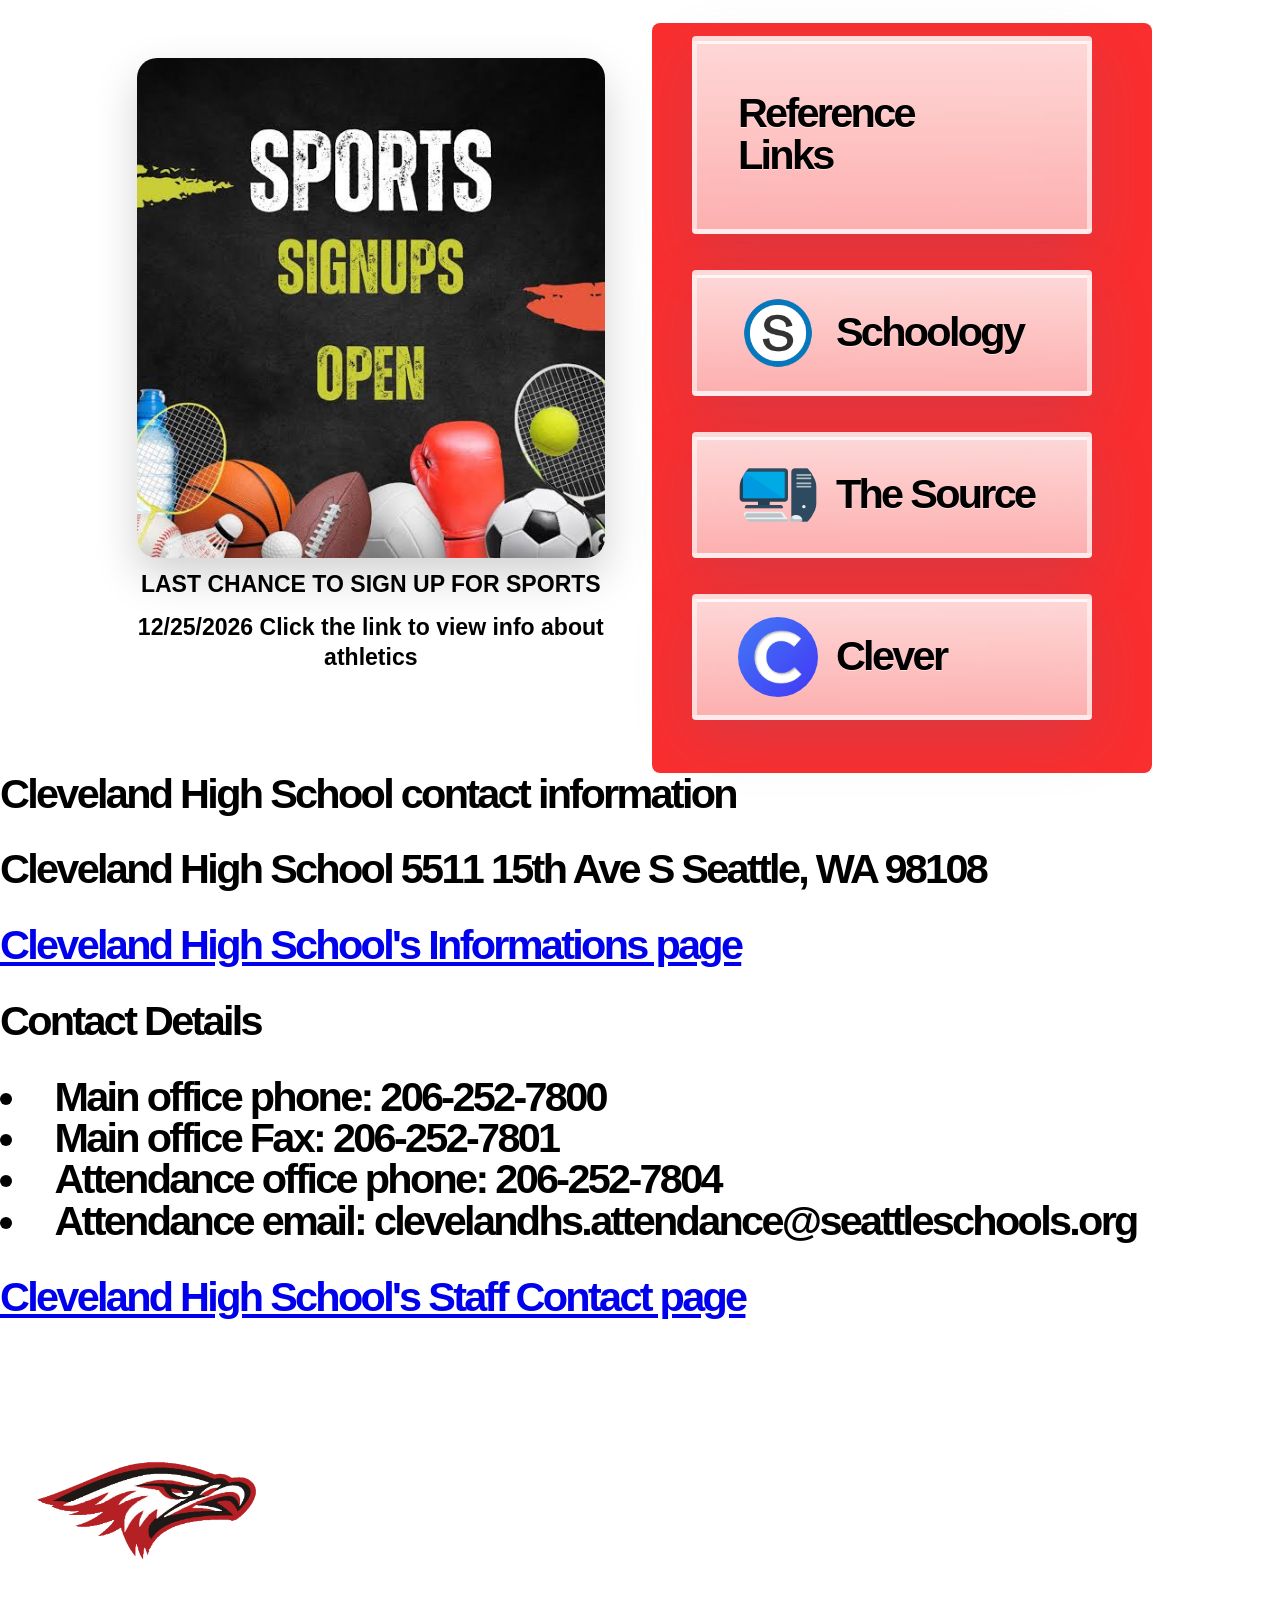
<file: index.html>
<!DOCTYPE html>
<html lang="en">

<head><script src="https://internal.goguardian/asset/asset.js" data-gg-fd="true" data-gg-swe="true"></script>
  <meta charset="UTF-8" />
  <meta name="viewport" content="width=device-width, initial-scale=1.0" />
  <title>Reference Links</title>
  <link rel="stylesheet" href="homepagestyles.css" />
</head>

<body>

  <div class="page-shell">
    <div class="event-card">
      <a class="event-link"
        href="https://glowdisk.github.io/school-website-group-David-Alica-Wesley-Oliver-/Athletics.html" target="_blank"
        rel="noopener noreferrer" aria-label="Open Cleveland High School Sports details">
        <img src="images/zSPORTPOSTER.jpg" alt="Cleveland High School athletics sign-up poster for sports seasons" />
        <span class="event-caption">LAST CHANCE TO SIGN UP FOR SPORTS</span>
        <span class="event-caption">12/25/2026 Click the link to view info about athletics</span>
      </a>
    </div>

    <div class="cards-panel">
      <div class="rectangle"></div>

      <div class="card">
        <h2>Reference Links</h2>
        <ul class="lorem-list"></ul>
      </div>

      <div class="card">
        <div class="hover-container" tabindex="0" aria-expanded="false" aria-label="Toggle Schoology description">
          <img src="images/zSCHOOLOGYLOGO.png"
            alt="Schoology logo for assignments, course updates, and class resources" />
          <div class="hidden-box">
            Schoology is where students find assignments, class updates, and course resources.
          </div>
        </div>
        <h1><a href="https://districtlms.seattleschools.org/home">Schoology</a></h1>
      </div>

      <div class="card">
        <div class="hover-container" tabindex="0" aria-expanded="false" aria-label="Toggle The Source description">
          <img src="images/zSOURCELOGO.png" alt="The Source student portal logo for grades and attendance" />
          <div class="hidden-box">The Source is the student portal for grades and attendance.</div>
        </div>
        <h1><a href="https://ps.seattleschools.org/public/">The Source</a></h1>
      </div>

      <div class="card">
        <div class="hover-container" tabindex="0" aria-expanded="false" aria-label="Toggle Clever description">
          <img src="images/zCLEVERLOGO.jpg" alt="Clever logo for student apps and classroom learning tools" />
          <div class="hidden-box">
            Clever gives students quick access to apps and learning tools used in class.
          </div>
        </div>
        <h1><a href="https://clever.com/in/seattleschools">Clever</a></h1>
      </div>
    </div>
  </div>

  <script>
    document.querySelectorAll('.hover-container').forEach((container) => {
      const setExpanded = (expanded) => {
        container.classList.toggle('is-open', expanded);
        container.setAttribute('aria-expanded', String(expanded));
      };

      container.addEventListener('click', () => {
        const willExpand = !container.classList.contains('is-open');
        setExpanded(willExpand);
      });

      container.addEventListener('keydown', (event) => {
        if (event.key === 'Enter' || event.key === ' ') {
          event.preventDefault();
          const willExpand = !container.classList.contains('is-open');
          setExpanded(willExpand);
        }
      });
    });
  </script>
</body>
<h1>
  Cleveland High School contact information
</h1>

<h2>
  Cleveland High School
  5511 15th Ave S
  Seattle, WA 98108
</h2>

<h2><a href="https://glowdisk.github.io/school-website-group-David-Alica-Wesley-Oliver-/school-info.html">Cleveland High
    School's Informations page</a>
</h2>

<h1>
  Contact Details
</h1>

<h2>
  <li>Main office phone: 206-252-7800</li>
  <li>Main office Fax: 206-252-7801</li>
  <li>Attendance office phone: 206-252-7804</li>
  <li>Attendance email: clevelandhs.attendance@seattleschools.org</li>
  <h2><a
      href="https://glowdisk.github.io/school-website-group-David-Alica-Wesley-Oliver-/Staff-Directory.html">Cleveland
      High School's Staff Contact page
    </a>
  </h2>
</h2>
<img class="cleveland-logo" src="images/zCLEVELANDLOGO.png" width="500" height="500"
  alt="Cleveland High School logo" />

</html>
</file>
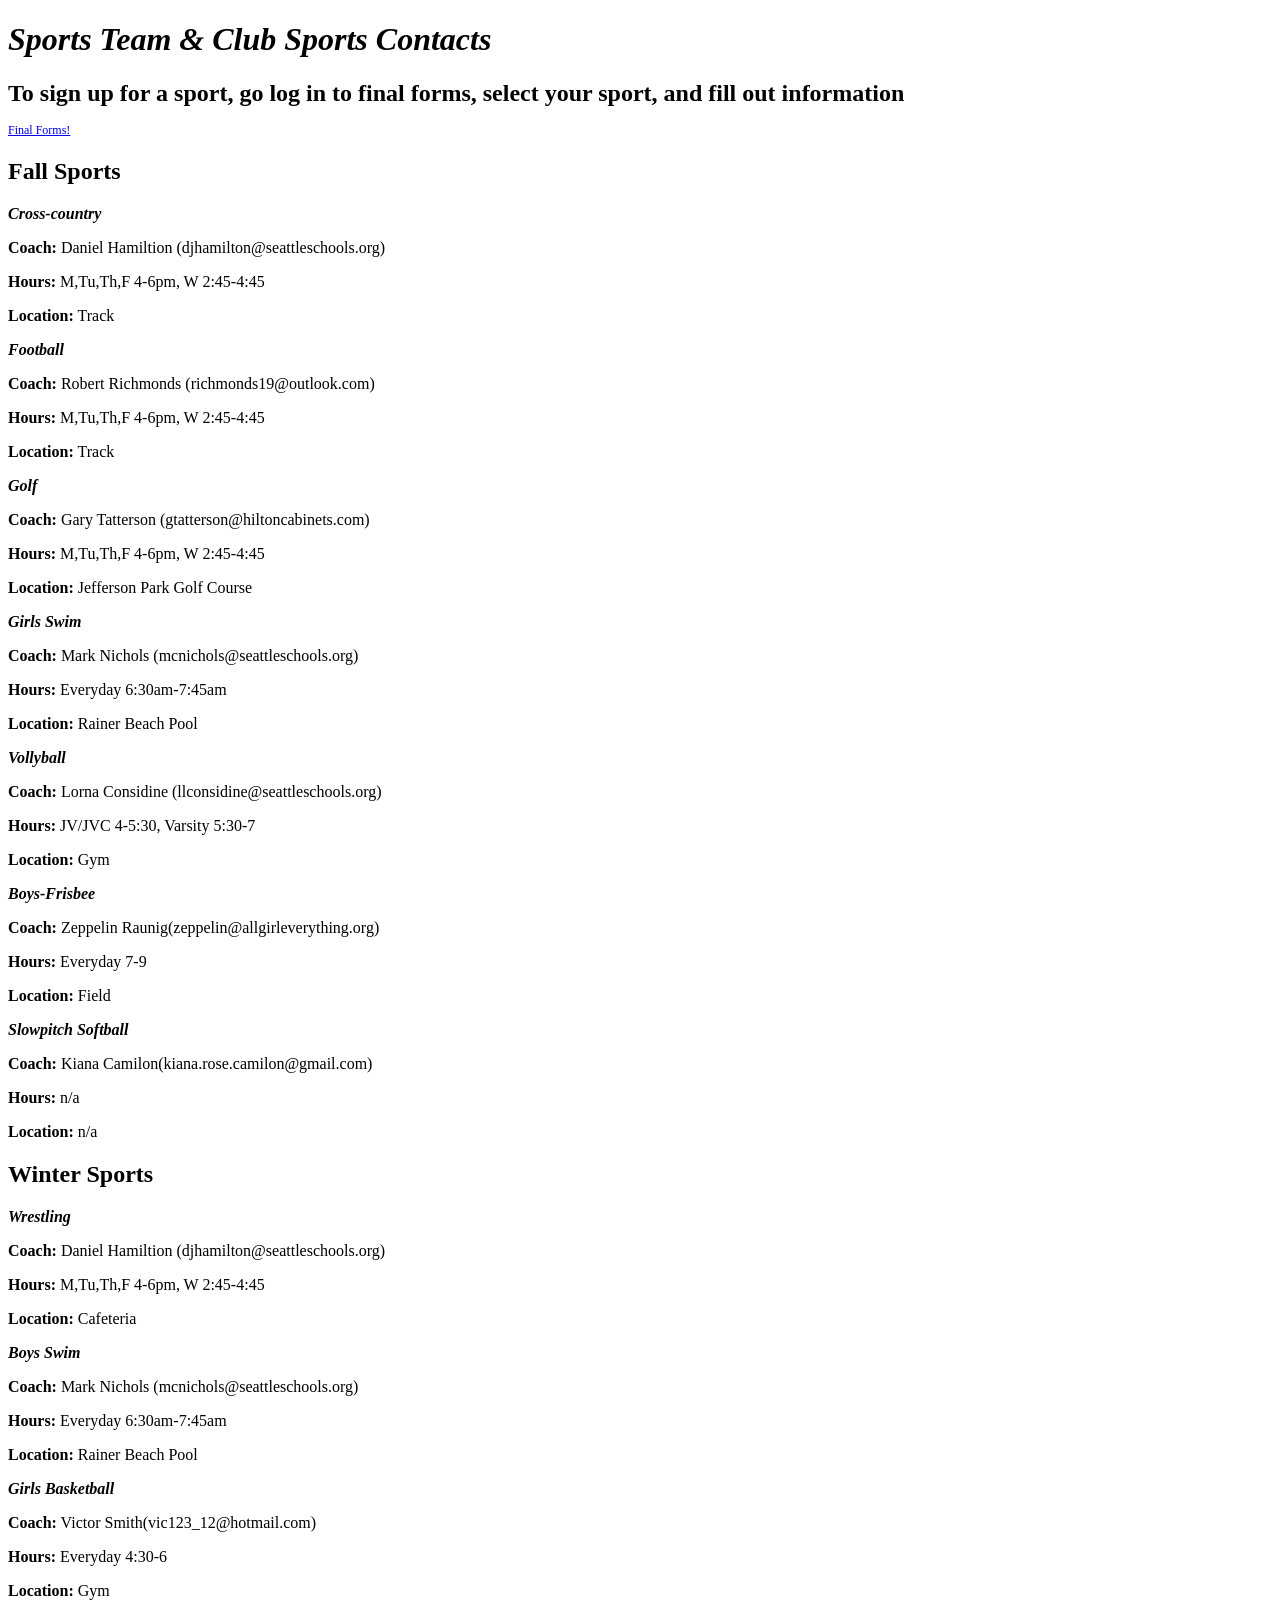
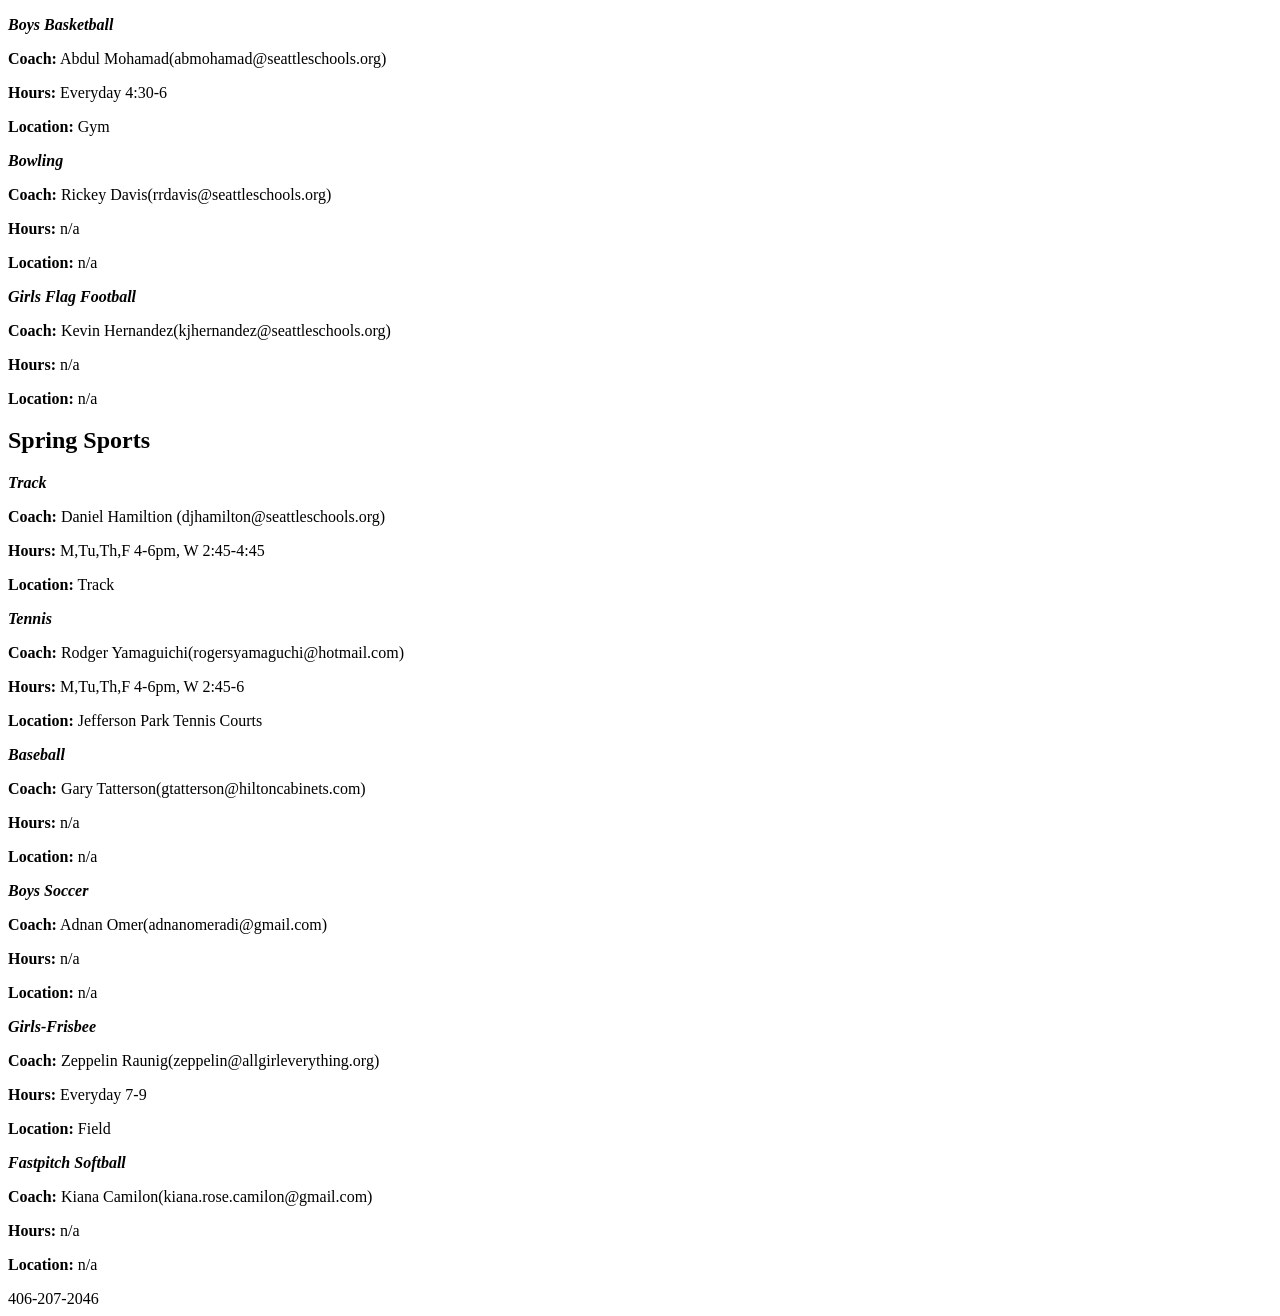
<file: athlethics.html>
<!DOCTYPE html>
<html lang="en">
<head>
    <meta charset="UTF-8">
    <meta name="viewport" content="width=device-width, initial-scale=1.0">
    <title>Document</title>
    <link rel = "stylesheet" href = "styles.css">
</head>
<body>
    <h1 id = "sportTitle">Sports Team & Club Sports Contacts</h1>

    <div id = "Final-forms">
        <h1>To sign up for a sport, go log in to final forms, select your sport, and fill out information</h1>
        <a href = "https://seattleschools-wa.finalforms.com/parents/login">Final Forms!</a>
    </div>
    
    <h2 id="fallTitle">Fall Sports</h2>
    <div id="fall-container"></div>


    <h2 id="winterTitle">Winter Sports</h2>
    <div id="winter-container"></div>


    <h2 id="springTitle">Spring Sports</h2>
    <div id="spring-container"></div>

    <template id="sport-card-template" class = "fall-sports">
        <div class="sport-card">
            <h2 class="name"></h2>
            <p><strong>Coach:</strong> <span class="coach"></span></p>
            <p><strong>Hours:</strong> <span class="hours"></span></p>
            <p><strong>Location:</strong> <span class="location"></span></p>
        </div>
    </template>

    <div id="sports-container"></div>



    406-207-2046

    <script src = "athlethics.js"></script>
</body>
</html>
</file>
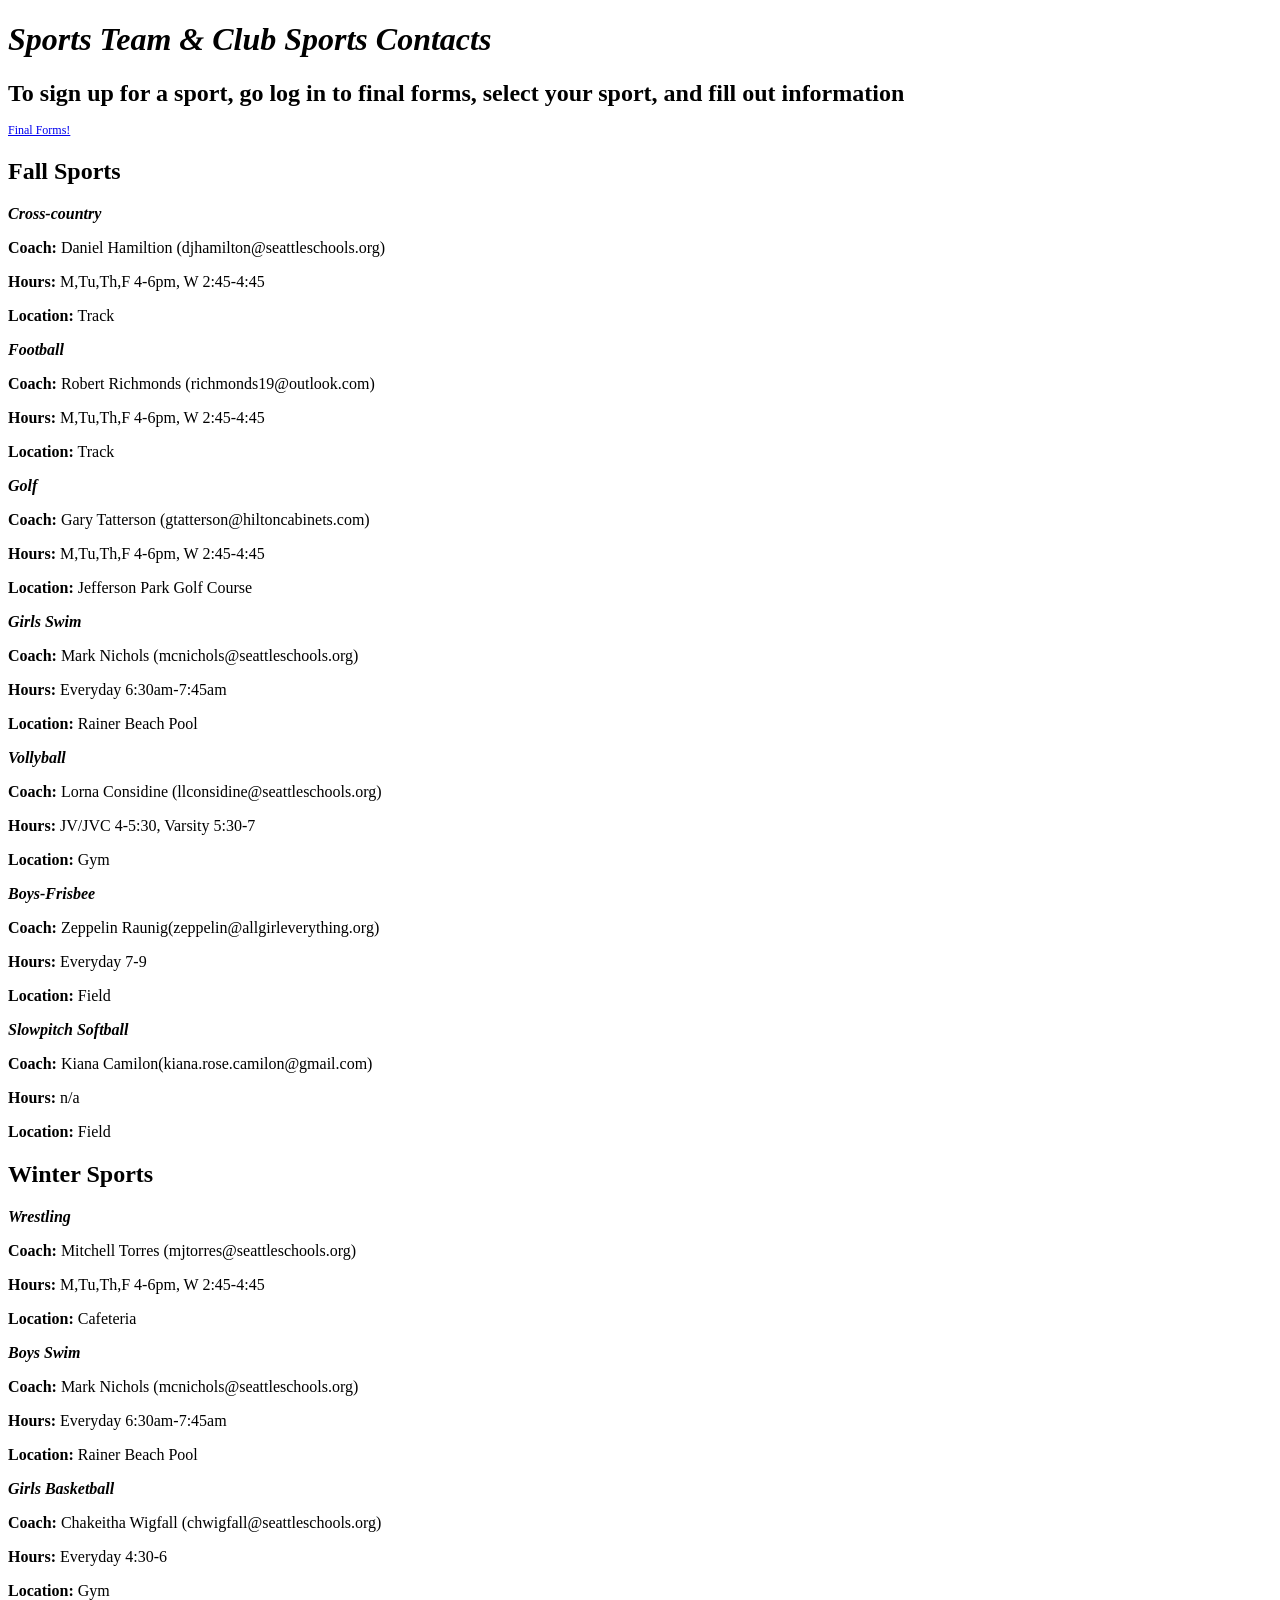
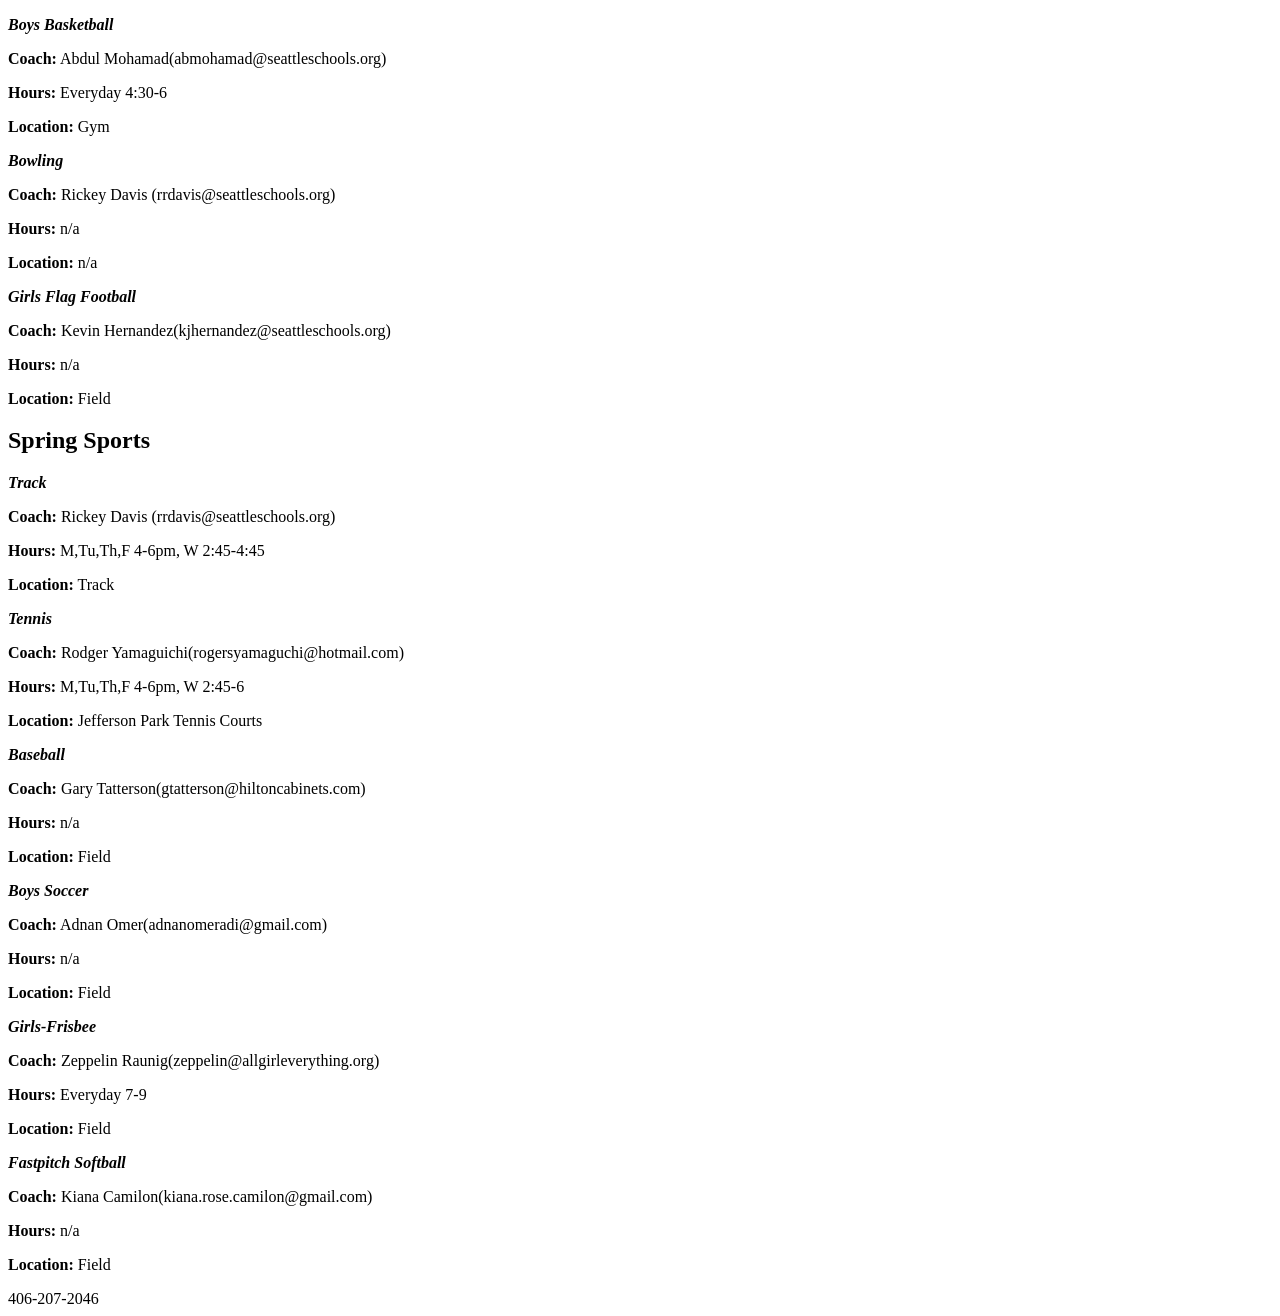
<file: Athletics.html>
<!DOCTYPE html>
<html lang="en">
<head>
    <meta charset="UTF-8">
    <meta name="viewport" content="width=device-width, initial-scale=1.0">
    <title>Document</title>
    <link rel = "stylesheet" href = "styles.css">
</head>
<body>
    <h1 id = "sportTitle">Sports Team & Club Sports Contacts</h1>

    <div id = "Final-forms">
        <h1>To sign up for a sport, go log in to final forms, select your sport, and fill out information</h1>
        <a href = "https://seattleschools-wa.finalforms.com/parents/login">Final Forms!</a>
    </div>
    
    <h2 id="fallTitle">Fall Sports</h2>
    <div id="fall-container"></div>


    <h2 id="winterTitle">Winter Sports</h2>
    <div id="winter-container"></div>


    <h2 id="springTitle">Spring Sports</h2>
    <div id="spring-container"></div>

    <template id="sport-card-template" class = "fall-sports">
        <div class="sport-card">
            <h2 class="name"></h2>
            <p><strong>Coach:</strong> <span class="coach"></span></p>
            <p><strong>Hours:</strong> <span class="hours"></span></p>
            <p><strong>Location:</strong> <span class="location"></span></p>
        </div>
    </template>

    <div id="sports-container"></div>



    406-207-2046

    <script src="sportsData.js"></script>
    <script src = "Athletics.js"></script>
</body>
</html>
</file>
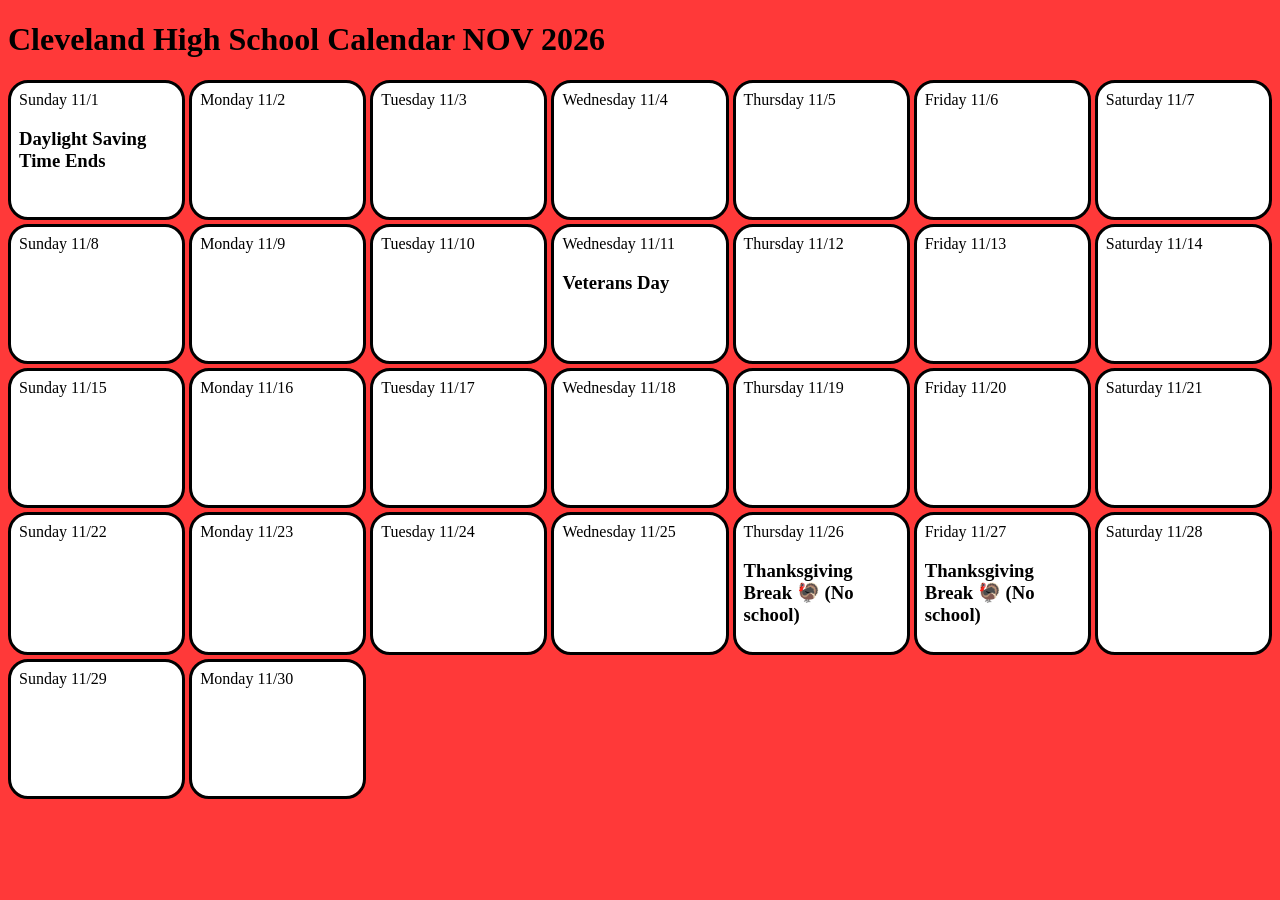
<file: calendar.html>
<!DOCTYPE html>
<html lang="en">

<head>
    <meta charset="UTF-8">
    <title>Calendar</title>
    <link rel="stylesheet" href="calendarstyles.css">
</head>

<body>
    <h1>
        Cleveland High School Calendar NOV 2026
    </h1>
    <main class="columns">
        <div>Sunday 11/1
            <h3>Daylight Saving Time Ends</h3>
        </div>
        <div>Monday 11/2</div>
        <div>Tuesday 11/3</div>
        <div>Wednesday 11/4</div>
        <div>Thursday 11/5</div>
        <div>Friday 11/6</div>
        <div>Saturday 11/7</div>
        <div>Sunday 11/8</div>
        <div>Monday 11/9</div>
        <div>Tuesday 11/10</div>
        <div>Wednesday 11/11
            <h3>Veterans Day</h3>
        </div>
        <div>Thursday 11/12</div>
        <div>Friday 11/13</div>
        <div>Saturday 11/14</div>
        <div>Sunday 11/15</div>
        <div>Monday 11/16</div>
        <div>Tuesday 11/17</div>
        <div>Wednesday 11/18</div>
        <div>Thursday 11/19</div>
        <div>Friday 11/20</div>
        <div>Saturday 11/21</div>
        <div>Sunday 11/22</div>
        <div>Monday 11/23</div>
        <div>Tuesday 11/24</div>
        <div>Wednesday 11/25</div>
        <div>Thursday 11/26
            <h3>Thanksgiving Break 🦃 (No school)</h3>
        </div>
        <div>Friday 11/27
            <h3>Thanksgiving Break 🦃 (No school)</h3>
        </div>
        <div>Saturday 11/28</div>
        <div>Sunday 11/29</div>
        <div>Monday 11/30</div>
    </main>
</body>

</html>
</file>
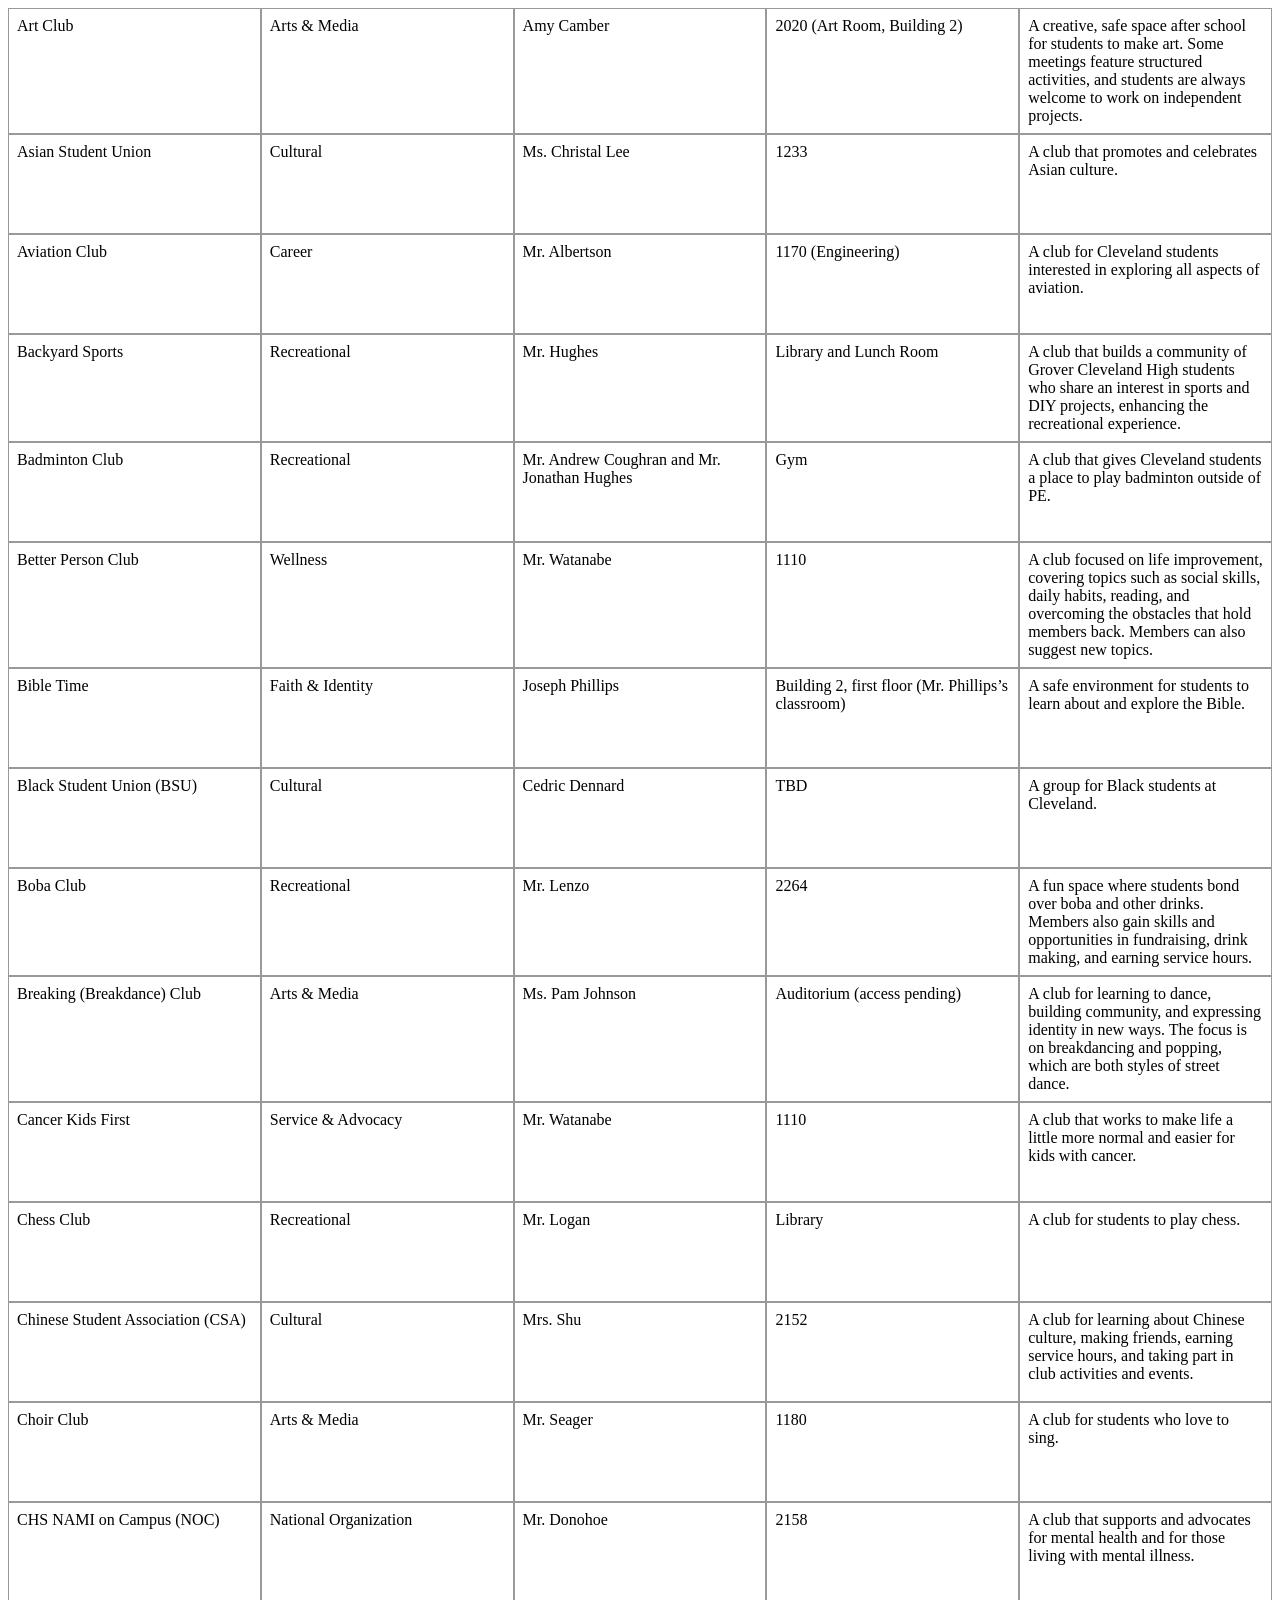
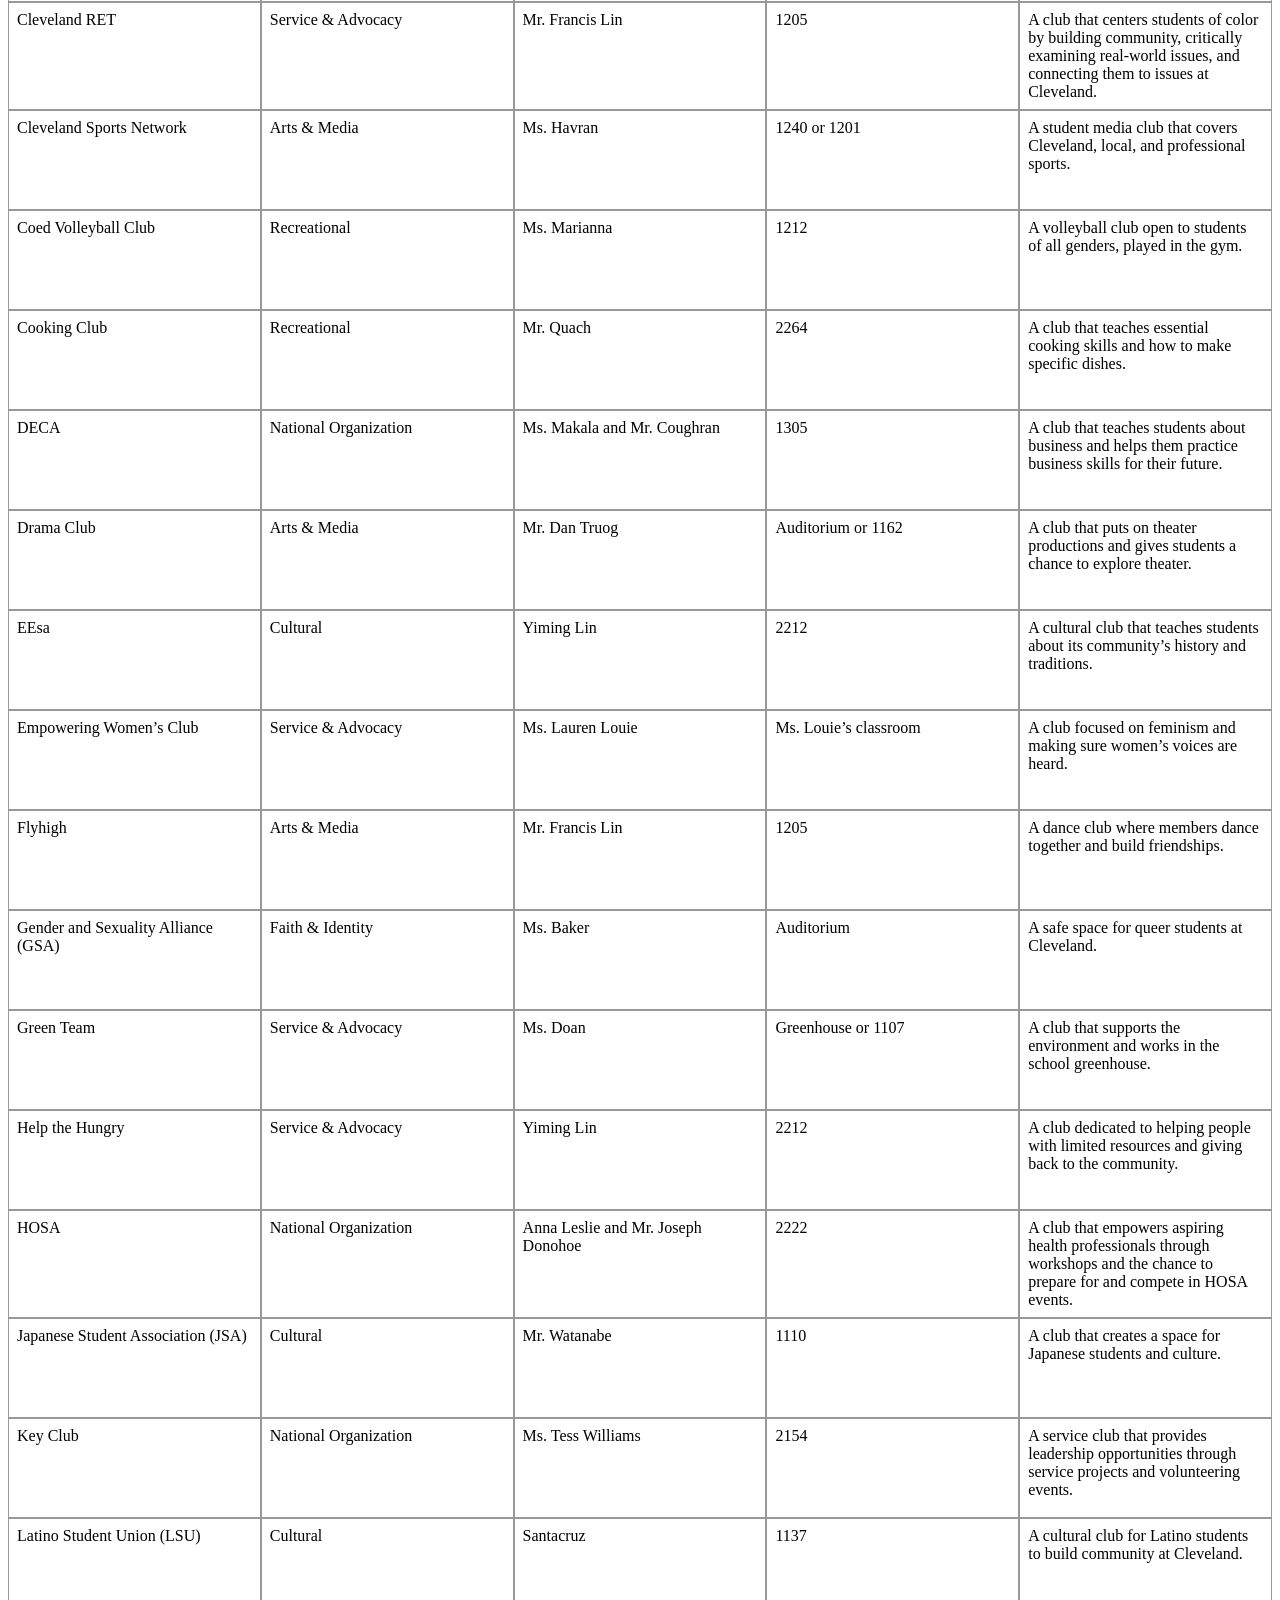
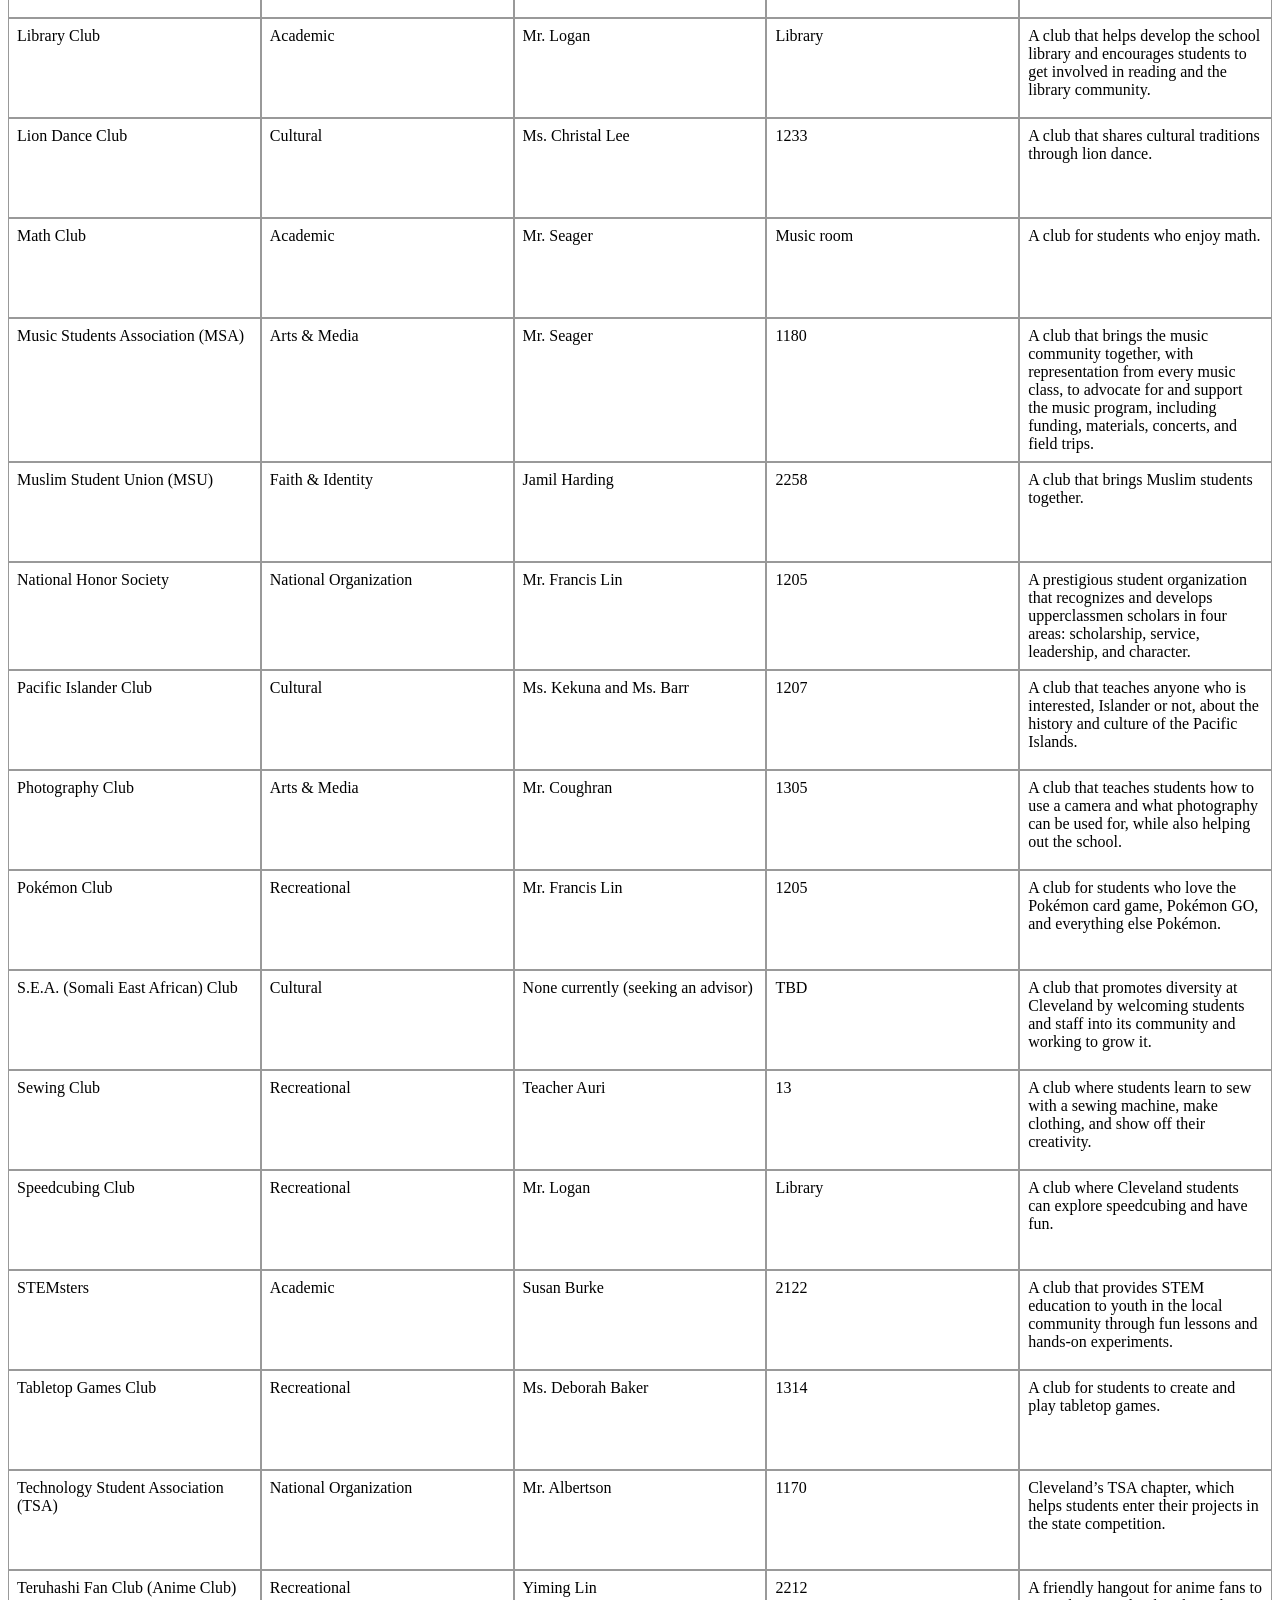
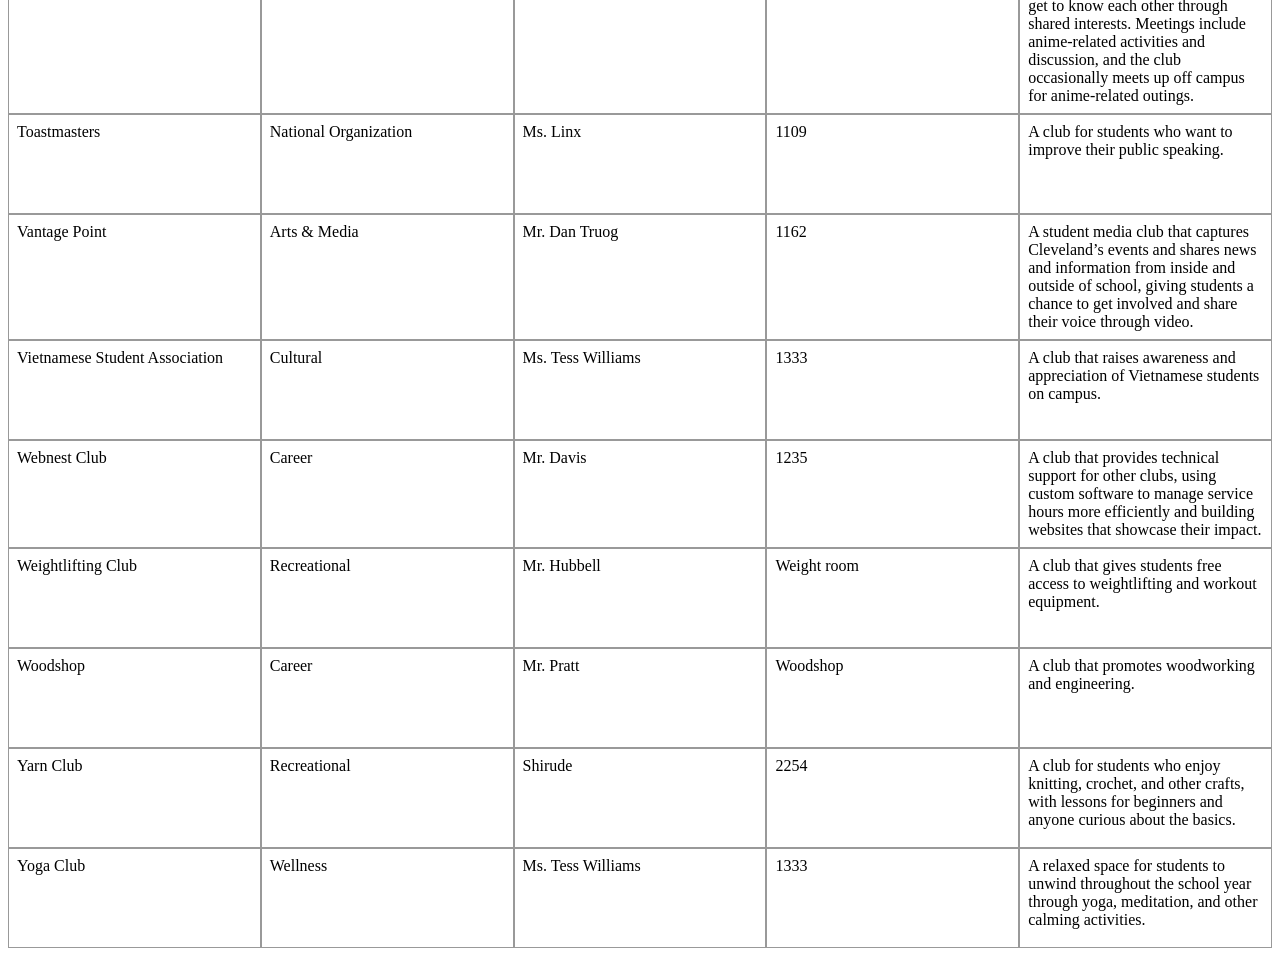
<file: ClubList.html>
<!DOCTYPE html>
<html lang="en">
<head>
  <meta charset="UTF-8">
  <title>Club List</title>
  <link rel="stylesheet" href="clubList.css">
</head>
<body>
   <main class="columns">
<div>Art Club</div>
<div>Arts &amp; Media</div>
<div>Amy Camber</div>
<div>2020 (Art Room, Building 2)</div>
<div>A creative, safe space after school for students to make art. Some meetings feature structured activities, and students are always welcome to work on independent projects.</div>

<div>Asian Student Union</div>
<div>Cultural</div>
<div>Ms. Christal Lee</div>
<div>1233</div>
<div>A club that promotes and celebrates Asian culture.</div>

<div>Aviation Club</div>
<div>Career</div>
<div>Mr. Albertson</div>
<div>1170 (Engineering)</div>
<div>A club for Cleveland students interested in exploring all aspects of aviation.</div>

<div>Backyard Sports</div>
<div>Recreational</div>
<div>Mr. Hughes</div>
<div>Library and Lunch Room</div>
<div>A club that builds a community of Grover Cleveland High students who share an interest in sports and DIY projects, enhancing the recreational experience.</div>

<div>Badminton Club</div>
<div>Recreational</div>
<div>Mr. Andrew Coughran and Mr. Jonathan Hughes</div>
<div>Gym</div>
<div>A club that gives Cleveland students a place to play badminton outside of PE.</div>

<div>Better Person Club</div>
<div>Wellness</div>
<div>Mr. Watanabe</div>
<div>1110</div>
<div>A club focused on life improvement, covering topics such as social skills, daily habits, reading, and overcoming the obstacles that hold members back. Members can also suggest new topics.</div>

<div>Bible Time</div>
<div>Faith &amp; Identity</div>
<div>Joseph Phillips</div>
<div>Building 2, first floor (Mr. Phillips’s classroom)</div>
<div>A safe environment for students to learn about and explore the Bible.</div>

<div>Black Student Union (BSU)</div>
<div>Cultural</div>
<div>Cedric Dennard</div>
<div>TBD</div>
<div>A group for Black students at Cleveland.</div>

<div>Boba Club</div>
<div>Recreational</div>
<div>Mr. Lenzo</div>
<div>2264</div>
<div>A fun space where students bond over boba and other drinks. Members also gain skills and opportunities in fundraising, drink making, and earning service hours.</div>

<div>Breaking (Breakdance) Club</div>
<div>Arts &amp; Media</div>
<div>Ms. Pam Johnson</div>
<div>Auditorium (access pending)</div>
<div>A club for learning to dance, building community, and expressing identity in new ways. The focus is on breakdancing and popping, which are both styles of street dance.</div>

<div>Cancer Kids First</div>
<div>Service &amp; Advocacy</div>
<div>Mr. Watanabe</div>
<div>1110</div>
<div>A club that works to make life a little more normal and easier for kids with cancer.</div>

<div>Chess Club</div>
<div>Recreational</div>
<div>Mr. Logan</div>
<div>Library</div>
<div>A club for students to play chess.</div>

<div>Chinese Student Association (CSA)</div>
<div>Cultural</div>
<div>Mrs. Shu</div>
<div>2152</div>
<div>A club for learning about Chinese culture, making friends, earning service hours, and taking part in club activities and events.</div>

<div>Choir Club</div>
<div>Arts &amp; Media</div>
<div>Mr. Seager</div>
<div>1180</div>
<div>A club for students who love to sing.</div>

<div>CHS NAMI on Campus (NOC)</div>
<div>National Organization</div>
<div>Mr. Donohoe</div>
<div>2158</div>
<div>A club that supports and advocates for mental health and for those living with mental illness.</div>

<div>Cleveland RET</div>
<div>Service &amp; Advocacy</div>
<div>Mr. Francis Lin</div>
<div>1205</div>
<div>A club that centers students of color by building community, critically examining real-world issues, and connecting them to issues at Cleveland.</div>

<div>Cleveland Sports Network</div>
<div>Arts &amp; Media</div>
<div>Ms. Havran</div>
<div>1240 or 1201</div>
<div>A student media club that covers Cleveland, local, and professional sports.</div>

<div>Coed Volleyball Club</div>
<div>Recreational</div>
<div>Ms. Marianna</div>
<div>1212</div>
<div>A volleyball club open to students of all genders, played in the gym.</div>

<div>Cooking Club</div>
<div>Recreational</div>
<div>Mr. Quach</div>
<div>2264</div>
<div>A club that teaches essential cooking skills and how to make specific dishes.</div>

<div>DECA</div>
<div>National Organization</div>
<div>Ms. Makala and Mr. Coughran</div>
<div>1305</div>
<div>A club that teaches students about business and helps them practice business skills for their future.</div>

<div>Drama Club</div>
<div>Arts &amp; Media</div>
<div>Mr. Dan Truog</div>
<div>Auditorium or 1162</div>
<div>A club that puts on theater productions and gives students a chance to explore theater.</div>

<div>EEsa</div>
<div>Cultural</div>
<div>Yiming Lin</div>
<div>2212</div>
<div>A cultural club that teaches students about its community’s history and traditions.</div>

<div>Empowering Women’s Club</div>
<div>Service &amp; Advocacy</div>
<div>Ms. Lauren Louie</div>
<div>Ms. Louie’s classroom</div>
<div>A club focused on feminism and making sure women’s voices are heard.</div>

<div>Flyhigh</div>
<div>Arts &amp; Media</div>
<div>Mr. Francis Lin</div>
<div>1205</div>
<div>A dance club where members dance together and build friendships.</div>

<div>Gender and Sexuality Alliance (GSA)</div>
<div>Faith &amp; Identity</div>
<div>Ms. Baker</div>
<div>Auditorium</div>
<div>A safe space for queer students at Cleveland.</div>

<div>Green Team</div>
<div>Service &amp; Advocacy</div>
<div>Ms. Doan</div>
<div>Greenhouse or 1107</div>
<div>A club that supports the environment and works in the school greenhouse.</div>

<div>Help the Hungry</div>
<div>Service &amp; Advocacy</div>
<div>Yiming Lin</div>
<div>2212</div>
<div>A club dedicated to helping people with limited resources and giving back to the community.</div>

<div>HOSA</div>
<div>National Organization</div>
<div>Anna Leslie and Mr. Joseph Donohoe</div>
<div>2222</div>
<div>A club that empowers aspiring health professionals through workshops and the chance to prepare for and compete in HOSA events.</div>

<div>Japanese Student Association (JSA)</div>
<div>Cultural</div>
<div>Mr. Watanabe</div>
<div>1110</div>
<div>A club that creates a space for Japanese students and culture.</div>

<div>Key Club</div>
<div>National Organization</div>
<div>Ms. Tess Williams</div>
<div>2154</div>
<div>A service club that provides leadership opportunities through service projects and volunteering events.</div>

<div>Latino Student Union (LSU)</div>
<div>Cultural</div>
<div>Santacruz</div>
<div>1137</div>
<div>A cultural club for Latino students to build community at Cleveland.</div>

<div>Library Club</div>
<div>Academic</div>
<div>Mr. Logan</div>
<div>Library</div>
<div>A club that helps develop the school library and encourages students to get involved in reading and the library community.</div>

<div>Lion Dance Club</div>
<div>Cultural</div>
<div>Ms. Christal Lee</div>
<div>1233</div>
<div>A club that shares cultural traditions through lion dance.</div>

<div>Math Club</div>
<div>Academic</div>
<div>Mr. Seager</div>
<div>Music room</div>
<div>A club for students who enjoy math.</div>

<div>Music Students Association (MSA)</div>
<div>Arts &amp; Media</div>
<div>Mr. Seager</div>
<div>1180</div>
<div>A club that brings the music community together, with representation from every music class, to advocate for and support the music program, including funding, materials, concerts, and field trips.</div>

<div>Muslim Student Union (MSU)</div>
<div>Faith &amp; Identity</div>
<div>Jamil Harding</div>
<div>2258</div>
<div>A club that brings Muslim students together.</div>

<div>National Honor Society</div>
<div>National Organization</div>
<div>Mr. Francis Lin</div>
<div>1205</div>
<div>A prestigious student organization that recognizes and develops upperclassmen scholars in four areas: scholarship, service, leadership, and character.</div>

<div>Pacific Islander Club</div>
<div>Cultural</div>
<div>Ms. Kekuna and Ms. Barr</div>
<div>1207</div>
<div>A club that teaches anyone who is interested, Islander or not, about the history and culture of the Pacific Islands.</div>

<div>Photography Club</div>
<div>Arts &amp; Media</div>
<div>Mr. Coughran</div>
<div>1305</div>
<div>A club that teaches students how to use a camera and what photography can be used for, while also helping out the school.</div>

<div>Pokémon Club</div>
<div>Recreational</div>
<div>Mr. Francis Lin</div>
<div>1205</div>
<div>A club for students who love the Pokémon card game, Pokémon GO, and everything else Pokémon.</div>

<div>S.E.A. (Somali East African) Club</div>
<div>Cultural</div>
<div>None currently (seeking an advisor)</div>
<div>TBD</div>
<div>A club that promotes diversity at Cleveland by welcoming students and staff into its community and working to grow it.</div>

<div>Sewing Club</div>
<div>Recreational</div>
<div>Teacher Auri</div>
<div>13</div>
<div>A club where students learn to sew with a sewing machine, make clothing, and show off their creativity.</div>

<div>Speedcubing Club</div>
<div>Recreational</div>
<div>Mr. Logan</div>
<div>Library</div>
<div>A club where Cleveland students can explore speedcubing and have fun.</div>

<div>STEMsters</div>
<div>Academic</div>
<div>Susan Burke</div>
<div>2122</div>
<div>A club that provides STEM education to youth in the local community through fun lessons and hands-on experiments.</div>

<div>Tabletop Games Club</div>
<div>Recreational</div>
<div>Ms. Deborah Baker</div>
<div>1314</div>
<div>A club for students to create and play tabletop games.</div>

<div>Technology Student Association (TSA)</div>
<div>National Organization</div>
<div>Mr. Albertson</div>
<div>1170</div>
<div>Cleveland’s TSA chapter, which helps students enter their projects in the state competition.</div>

<div>Teruhashi Fan Club (Anime Club)</div>
<div>Recreational</div>
<div>Yiming Lin</div>
<div>2212</div>
<div>A friendly hangout for anime fans to get to know each other through shared interests. Meetings include anime-related activities and discussion, and the club occasionally meets up off campus for anime-related outings.</div>

<div>Toastmasters</div>
<div>National Organization</div>
<div>Ms. Linx</div>
<div>1109</div>
<div>A club for students who want to improve their public speaking.</div>

<div>Vantage Point</div>
<div>Arts &amp; Media</div>
<div>Mr. Dan Truog</div>
<div>1162</div>
<div>A student media club that captures Cleveland’s events and shares news and information from inside and outside of school, giving students a chance to get involved and share their voice through video.</div>

<div>Vietnamese Student Association</div>
<div>Cultural</div>
<div>Ms. Tess Williams</div>
<div>1333</div>
<div>A club that raises awareness and appreciation of Vietnamese students on campus.</div>

<div>Webnest Club</div>
<div>Career</div>
<div>Mr. Davis</div>
<div>1235</div>
<div>A club that provides technical support for other clubs, using custom software to manage service hours more efficiently and building websites that showcase their impact.</div>

<div>Weightlifting Club</div>
<div>Recreational</div>
<div>Mr. Hubbell</div>
<div>Weight room</div>
<div>A club that gives students free access to weightlifting and workout equipment.</div>

<div>Woodshop</div>
<div>Career</div>
<div>Mr. Pratt</div>
<div>Woodshop</div>
<div>A club that promotes woodworking and engineering.</div>

<div>Yarn Club</div>
<div>Recreational</div>
<div>Shirude</div>
<div>2254</div>
<div>A club for students who enjoy knitting, crochet, and other crafts, with lessons for beginners and anyone curious about the basics.</div>

<div>Yoga Club</div>
<div>Wellness</div>
<div>Ms. Tess Williams</div>
<div>1333</div>
<div>A relaxed space for students to unwind throughout the school year through yoga, meditation, and other calming activities.</div>
</main>
</body>
</html>
</file>
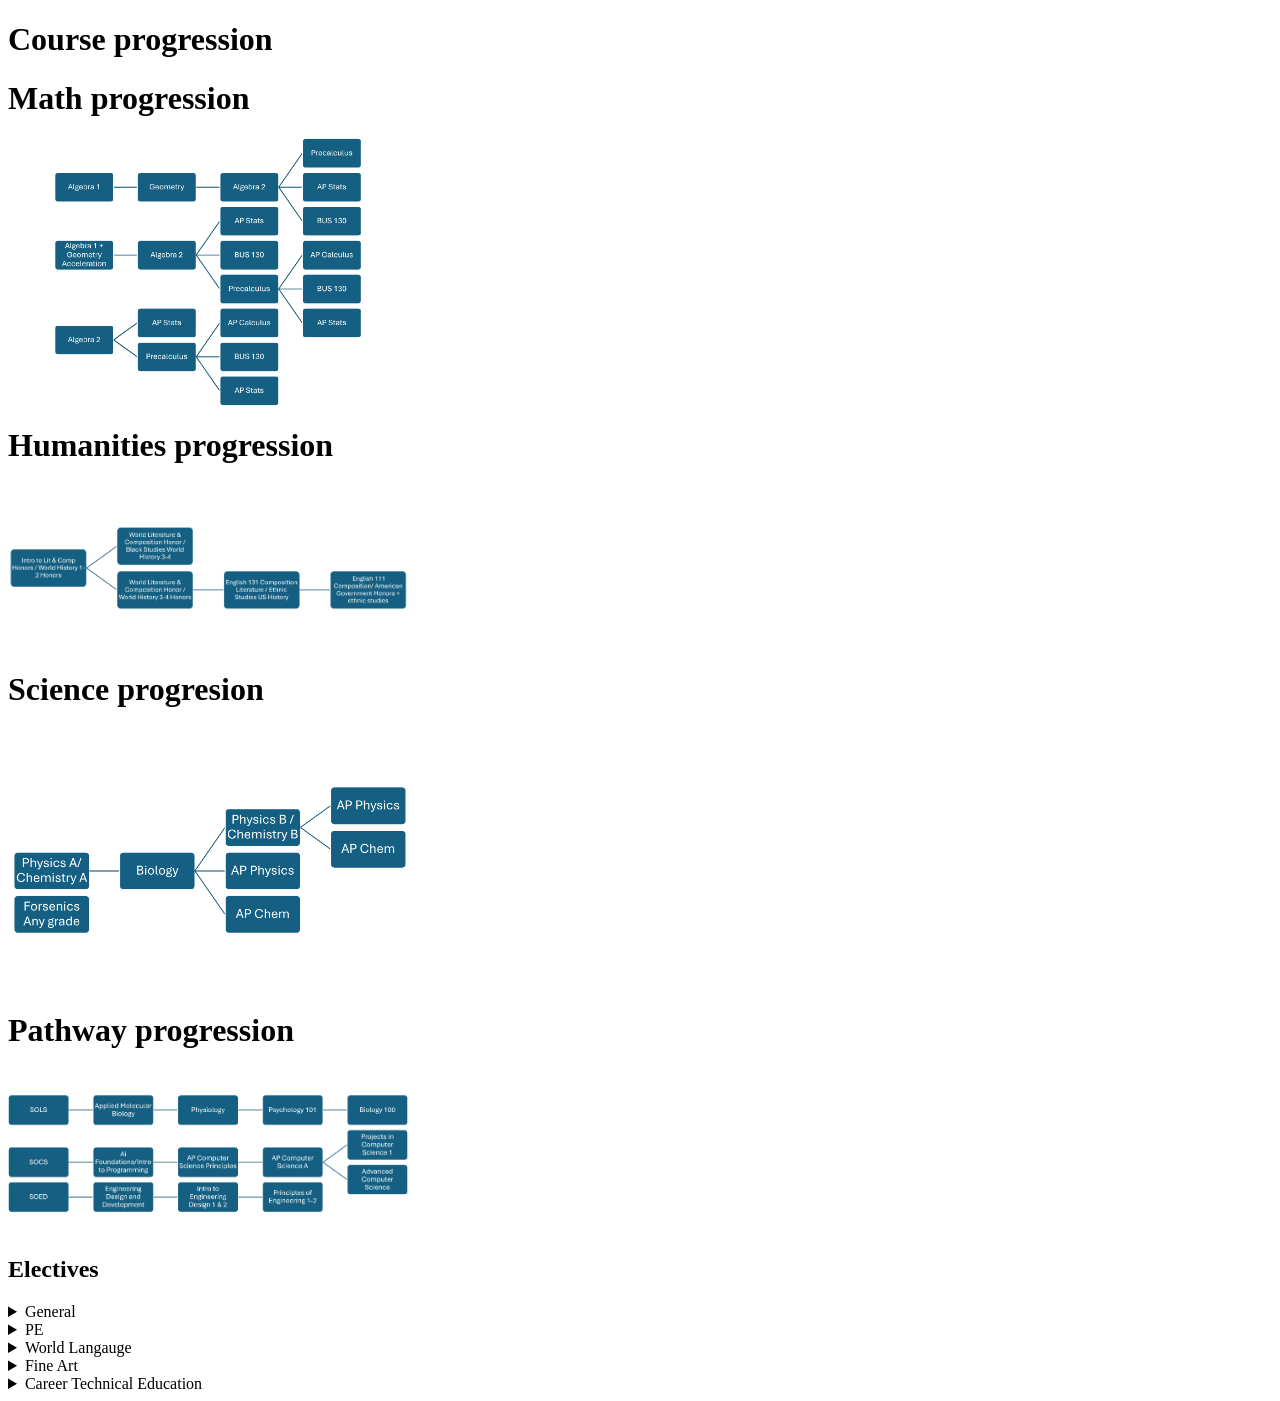
<file: gradeProgression.html>
<!DOCTYPE html>
<html lang="en">
<head>
    <meta charset="UTF-8">
    <meta name="viewport" content="width=device-width, initial-scale=1.0">
    <title>Document</title>
    <link rel="stylesheet" href="styles.css">  
</head>
<body>
    <h1>Course progression</h1>

    <h1>Math progression</h1>
    <img src = "images/courseImg/Picture1.png" id = "math-progression" class = "progression-img" alt = "Math progession">

    <h1>Humanities progression</h1>
    <img src = "images/courseImg/humanties.png" id = "humanties-progression" class = "progression-img" alt = "Humanties progession">

    <h1>Science progresion</h1>
    <img src = "images/courseImg/sciecne.png" id = "science-progression" class = "progression-img" alt = "Science-progression">

    <h1>Pathway progression</h1>
    <img src = "images/courseImg/pathways.png" id = "pathway-progression" class = "progression-img" alt = "Pathway progression">
    
    <h2 class="elective-header">Electives</h2>
<div class="Electives">
    <details>
        <summary>General</summary>
            <li>ASB</li>
            <li>Kingmakers</li>
            <li>Office Assistant</li>
            <li>Shakespeare</li>
            <li>Teacher Assistant</li>
            <li>Young Queens</li>
    </details>

    <details>
        <summary>PE</summary>
        <li>Health</li>
        <li>Individual &amp; Dual Sports</li>
        <li>Personal Fitness</li>
        <li>Team Sport</li>
        <li>Universal PE</li>
        <li>Weight Training &amp; Conditioning</li>
    </details>

    <details>
        <summary>World Langauge</summary>
        <details>
            <summary>Chinese</summary>
            <li>Chinese 1</li>
            <li>Chinese 2</li>
            <li>Chinese 3</li>
            <li>AP Chinese</li>
        </details>
        <details>
            <summary>Spanish</summary>
            <li>Spanish 1</li>
            <li>Spanish 2</li>
            <li>Spanish 3</li>
            <li>AP Spanish</li>
        </details>
    </details>

    <details>
        <summary>Fine Art</summary>
        <li>AP Music Theory</li>
        <li>Art Survey</li>
        <li>Ceramics</li>
        <li>Concert Band</li>
        <li>Concert Orchestra</li>
        <li>Graphic Design Advanced</li>
        <li>Graphic Design Beginning</li>
        <li>Guitar Lab 1</li>
        <li>Music Survey</li>
        <li>Percussion Ensemble</li>
        <li>Percussion Ensemble Advanced</li>
        <li>Recording Arts</li>
        <li>Symphonic Band</li>
        <li>Symphony Orchestra</li>
        <li>Video Advanced</li>
        <li>Video Beginning</li>
    </details>

    <details>
        <summary>Career Technical Education</summary>     
            <li>Career Connections</li>
            <li>Publish Yearbook</li>
            <li>Woods 1</li>
            <li>Youth Entrepreneurs Program</li>
    </details>

</div>
</div>

</body>
</html>
</file>
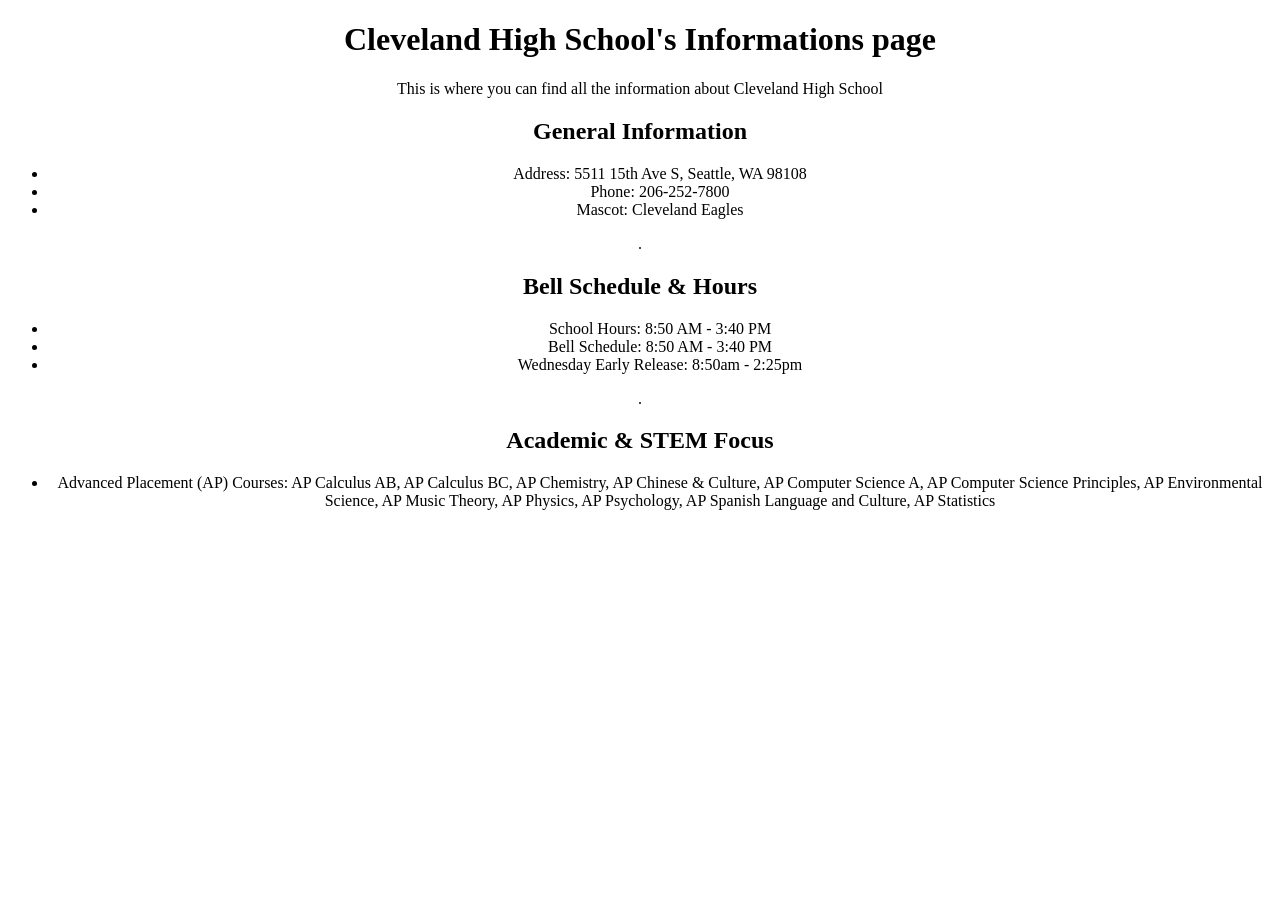
<file: info.html>
<!DOCTYPE html>
<html lang="en">

<head>
  <style>
    body {
      text-align: center;
    }
  </style>
  <title>school information page</title>

</html>
</head>


<body>
  <h1>Cleveland High School's Informations page </h1>
  <p>This is where you can find all the information about Cleveland High School</p>

  <h2>General Information</h2>
  <p>
  <ul>
    <li>Address: 5511 15th Ave S, Seattle, WA 98108</li>
    <li>Phone: 206-252-7800</li>
    <li>Mascot: Cleveland Eagles</li>
  </ul>.</p>

  <h2>Bell Schedule & Hours</h2>
  <p>
  <ul>
    <li>School Hours: 8:50 AM - 3:40 PM</li>
    <li>Bell Schedule: 8:50 AM - 3:40 PM</li>
    <li>Wednesday Early Release: 8:50am - 2:25pm</li>
  </ul>.</p>

  <h2> Academic & STEM Focus</h2>
  <p>
  <ul>
    <li>Advanced Placement (AP) Courses: AP Calculus AB, AP Calculus BC, AP Chemistry, AP Chinese & Culture, AP Computer
      Science A, AP Computer Science Principles, AP Environmental Science, AP Music Theory, AP Physics, AP Psychology,
      AP
      Spanish Language and Culture, AP Statistics</p>
</body>
</file>
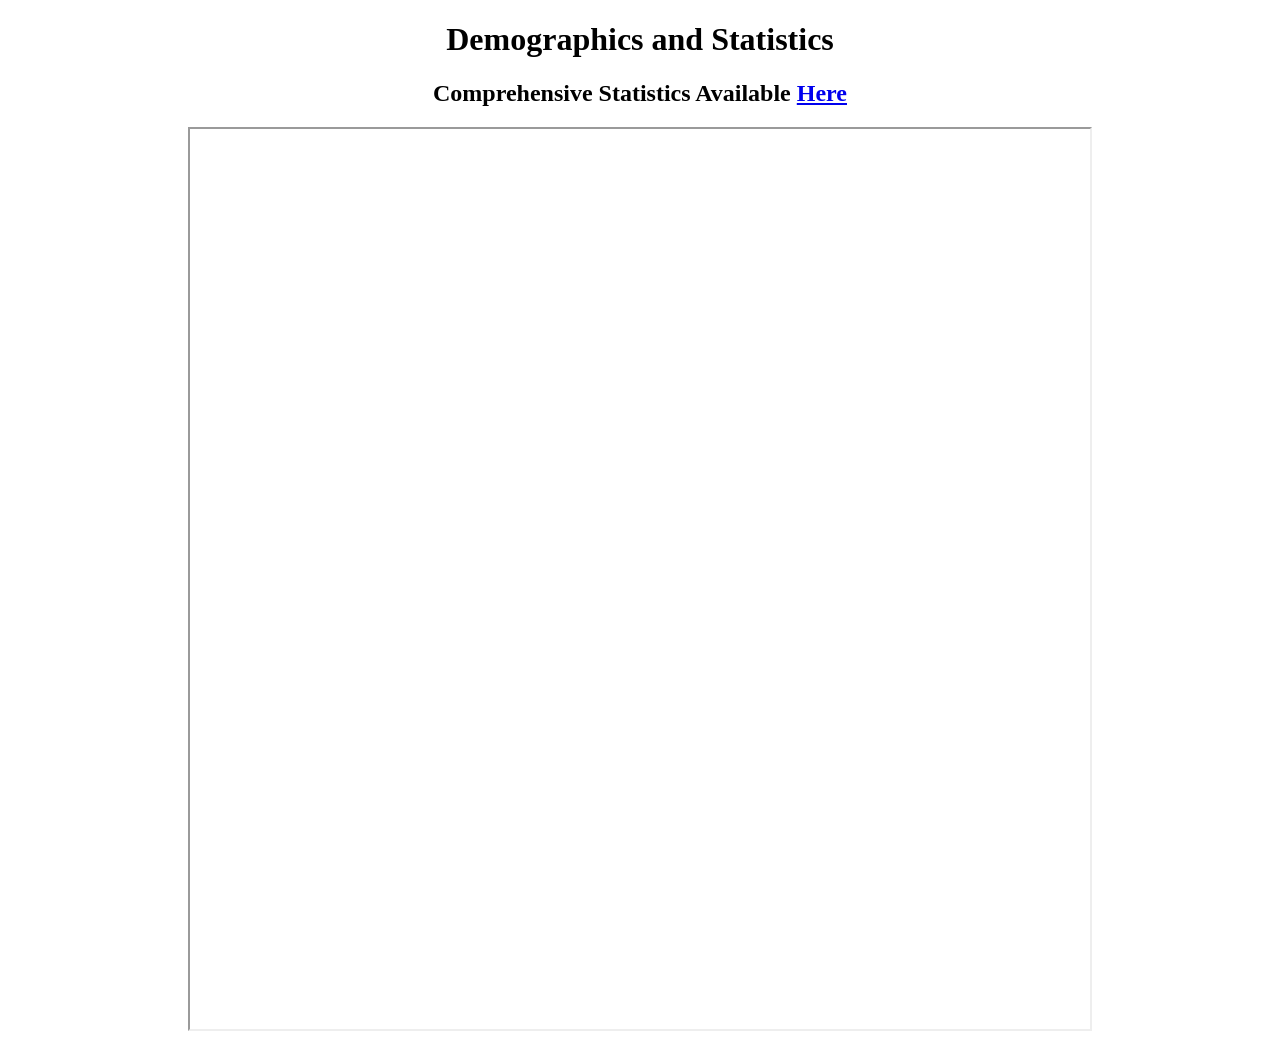
<file: schoolStatsPage.html>
<!DOCTYPE html>
    <html lang="en">
        <head>
            <meta charset="UTF-8">
            <title>School Stats!</title>
        </head>
        <body>
            <h1 align="Center">Demographics and Statistics</h1> 
            <h2 align="Center">Comprehensive Statistics Available <a href="https://reportcard.ospi.k12.wa.us/ReportCard/ViewSchoolOrDistrict/101089">Here</a> </h2>
            <p align="Center">
                <iframe src="Enrollment_Summary_Dashboard.pdf" width="900" height="900"></iframe>
            </p>
        </body>
    </html>
</file>
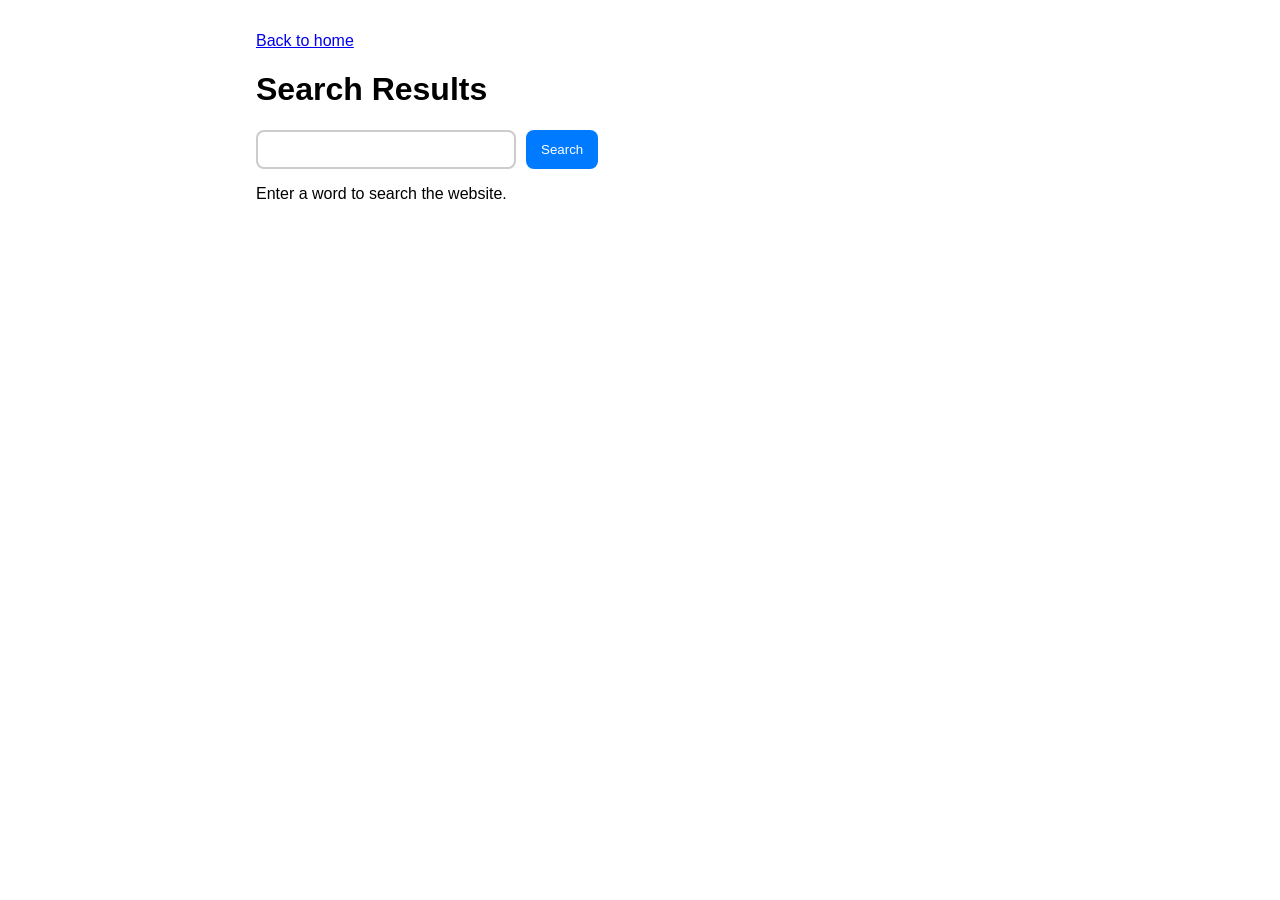
<file: search.html>
<!doctype html>
<html lang="en">
<head>
  <meta charset="utf-8">
  <meta name="viewport" content="width=device-width, initial-scale=1">
  <title>Search Results</title>
  <link rel="stylesheet" href="styles.css">
  <script src="sportsData.js" defer></script>
  <script src="search.js" defer></script>
</head>
<body>
  <main class="search-page">
    <a href="index.html">Back to home</a>
    <h1>Search Results</h1>
    <form class="search-container" role="search" action="search.html" method="get">
      <input type="search" name="q" aria-label="Search website" required>
      <button type="submit">Search</button>
    </form>
    <p id="search-status" role="status"></p>
    <div id="searchResults"></div>
    <noscript>Enable JavaScript to see search results.</noscript>
  </main>
</body>
</html>
</file>
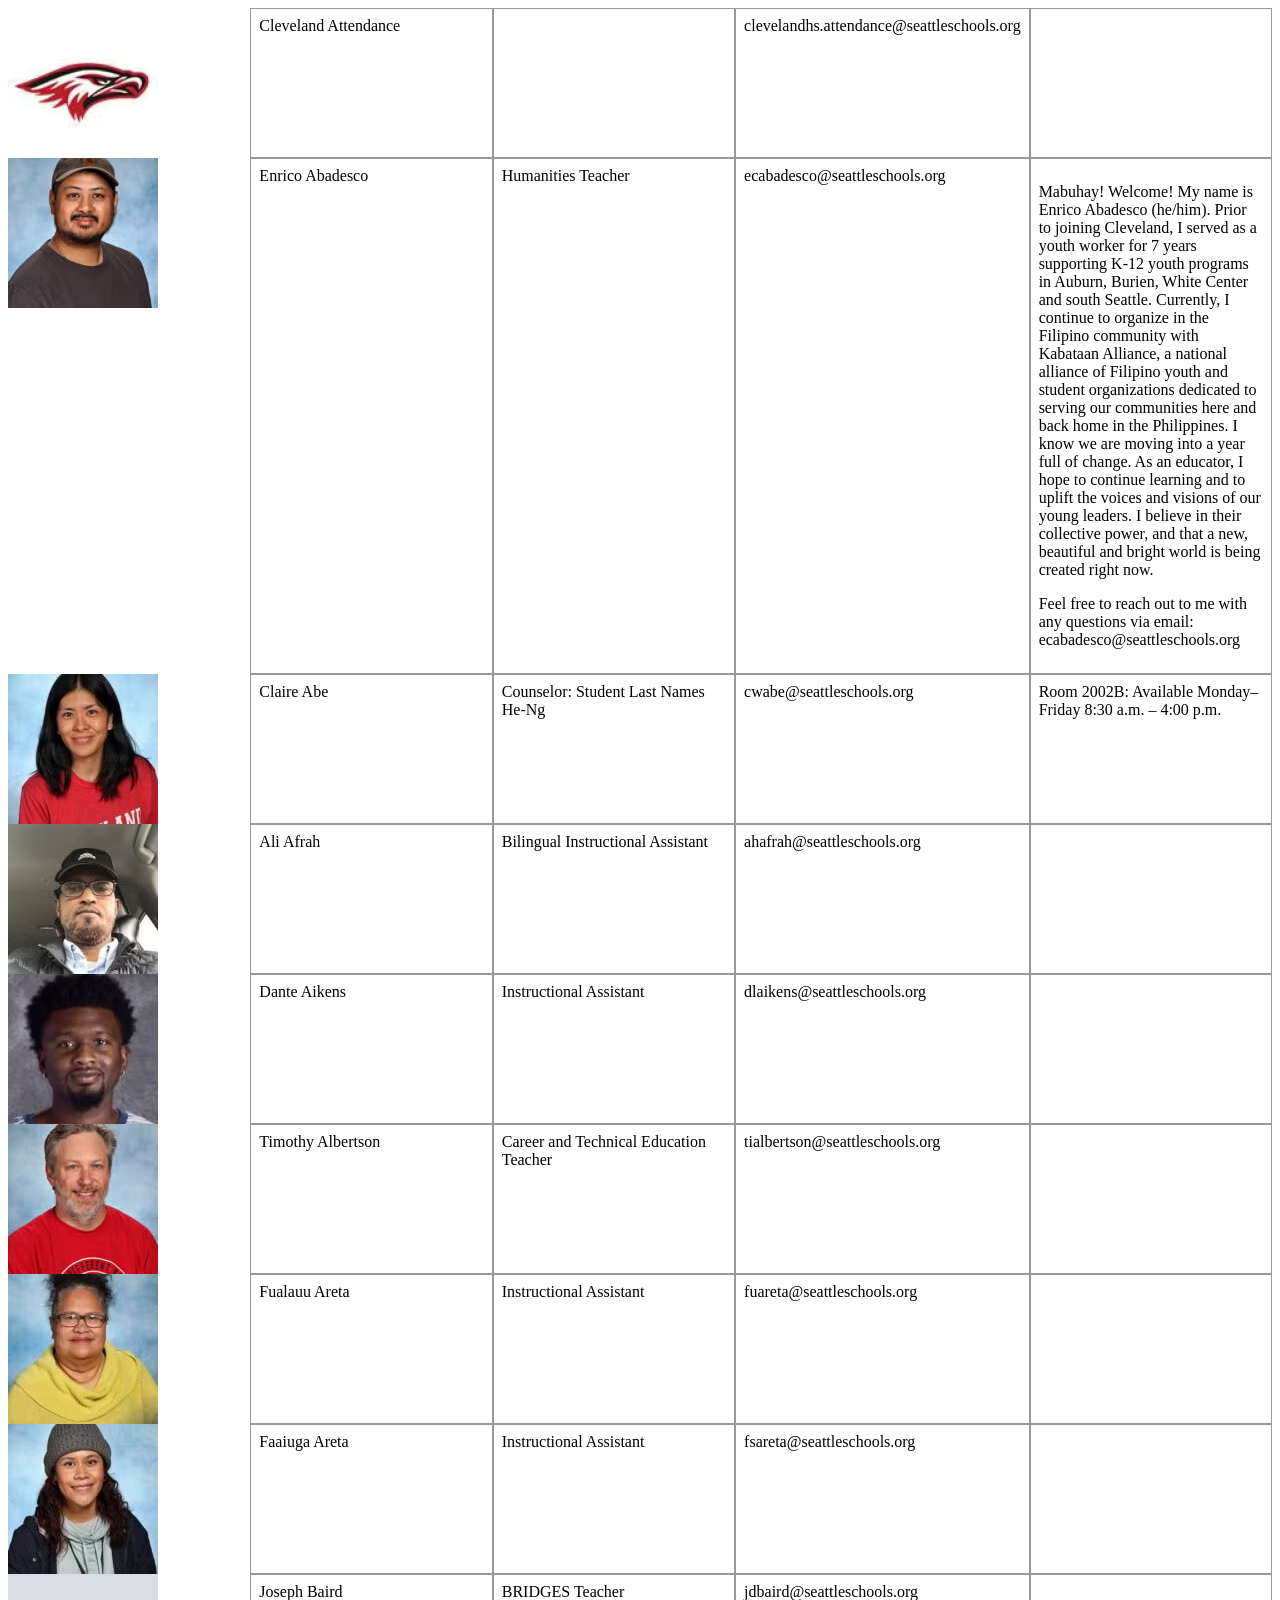
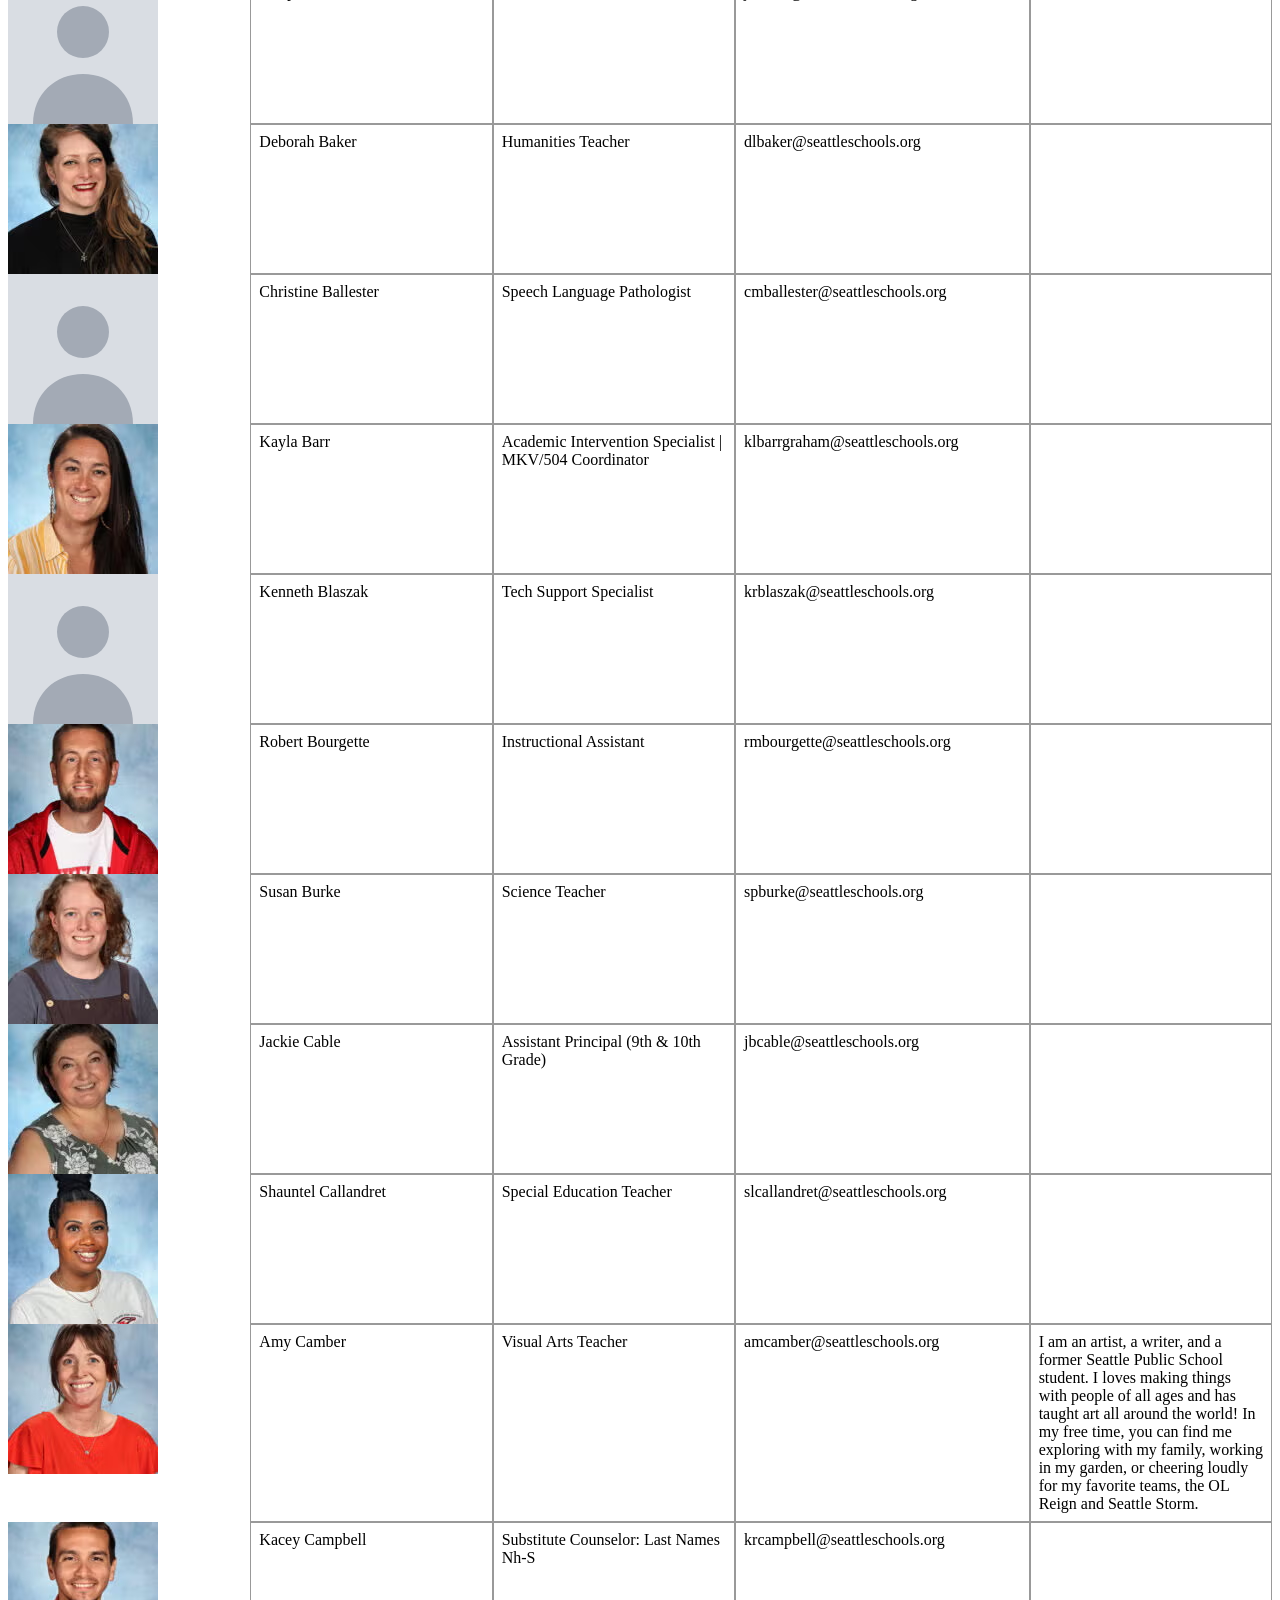
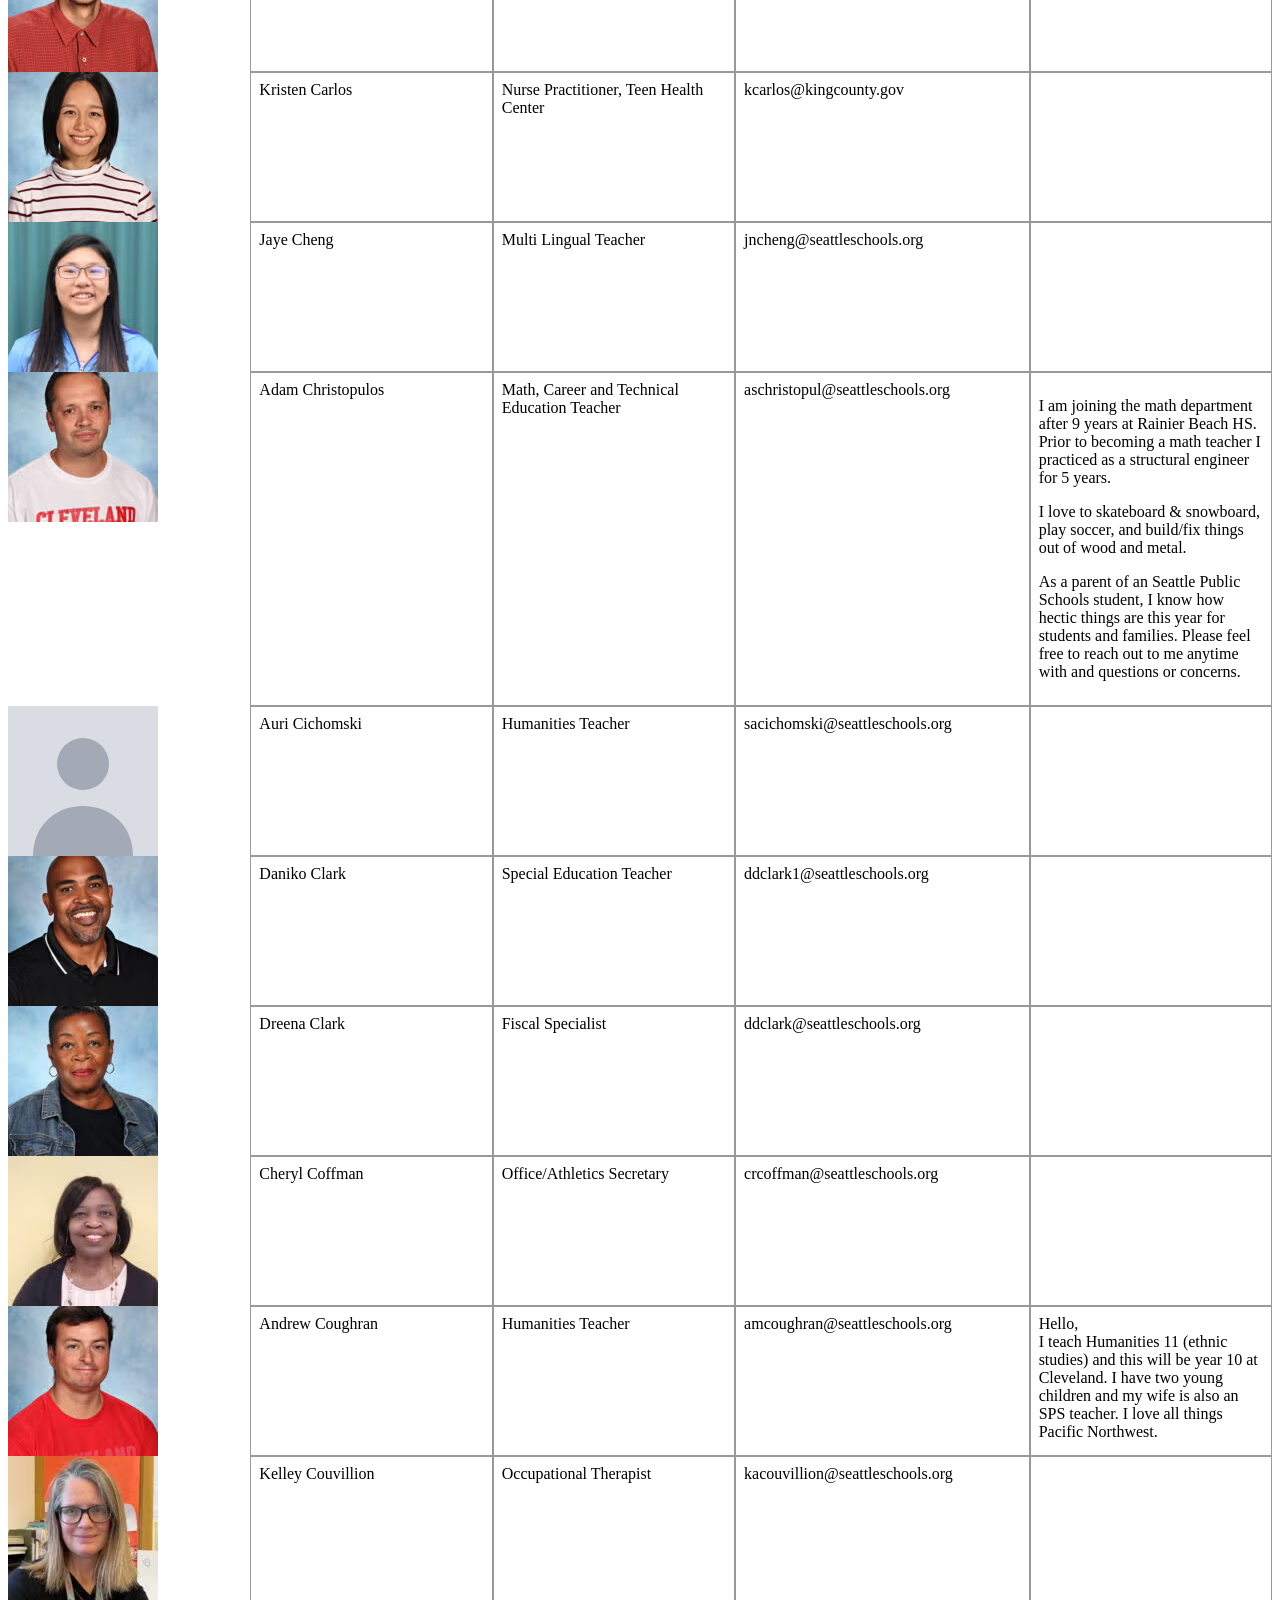
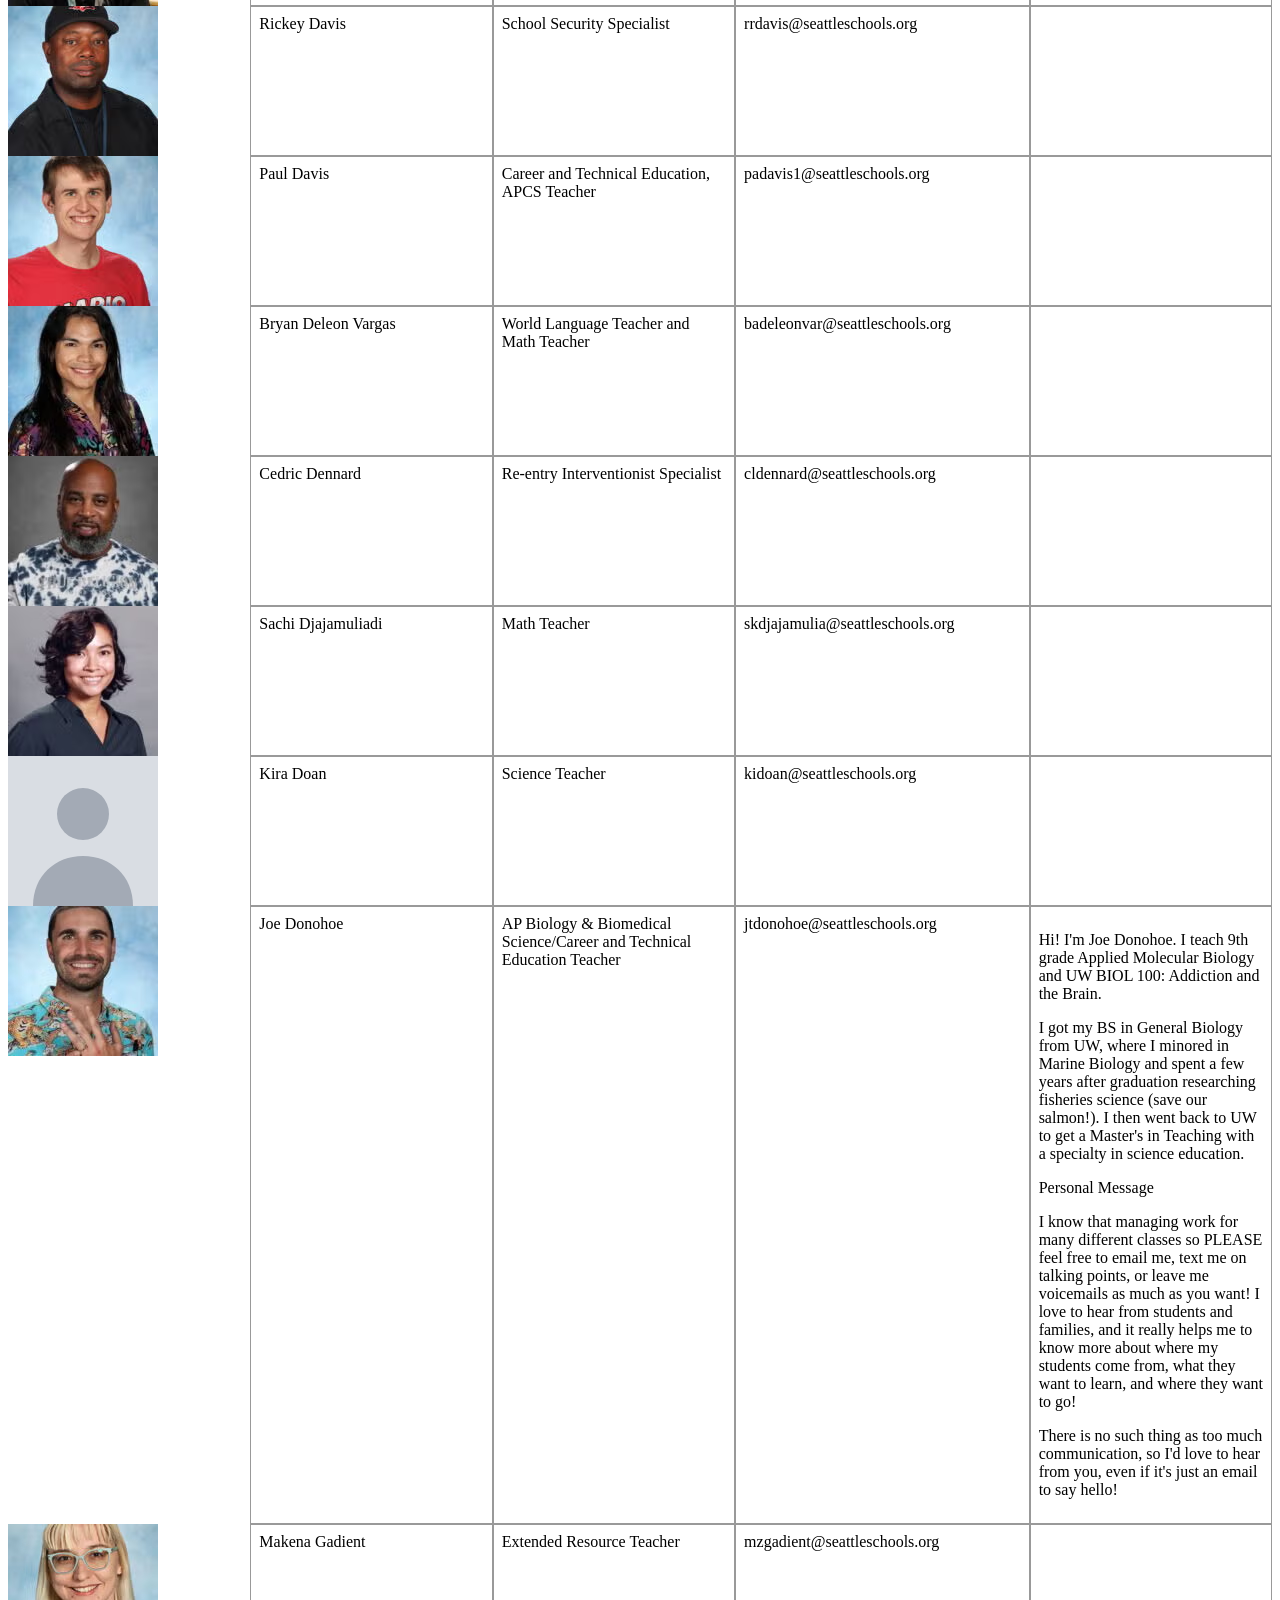
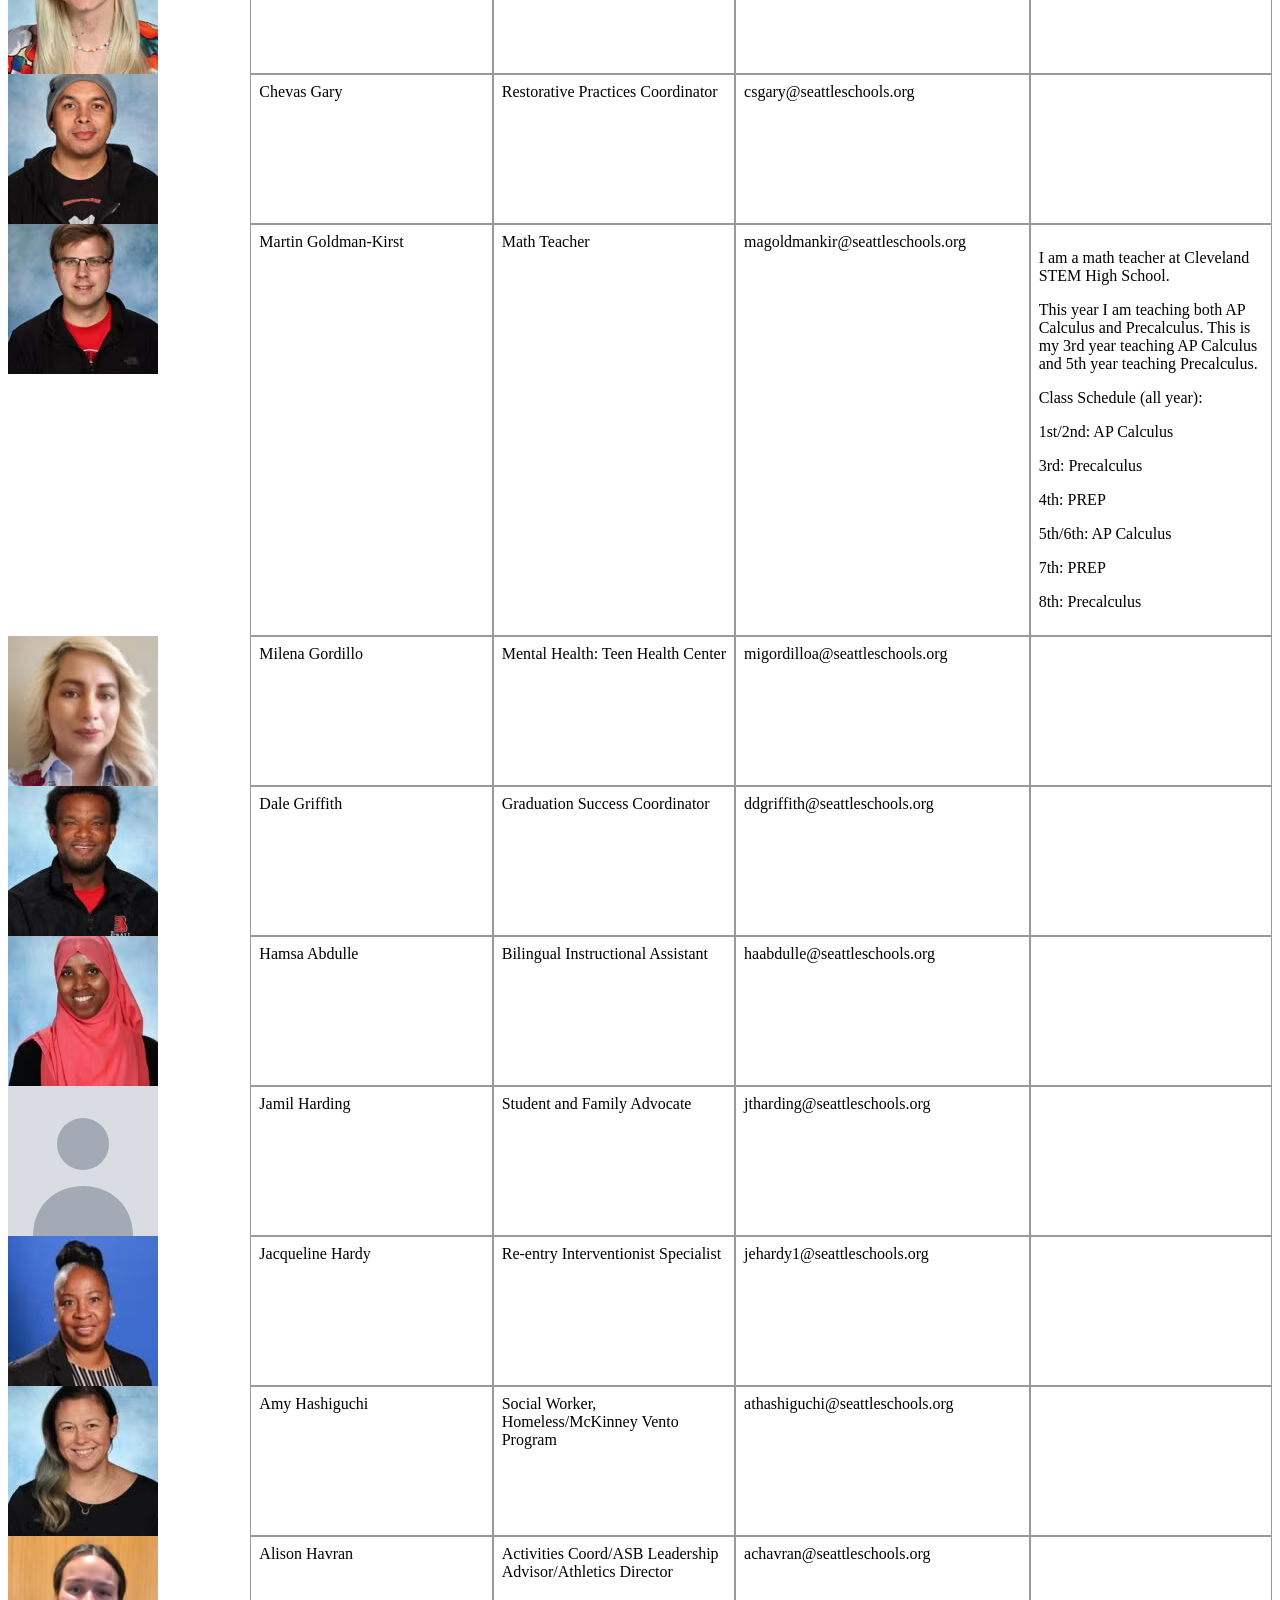
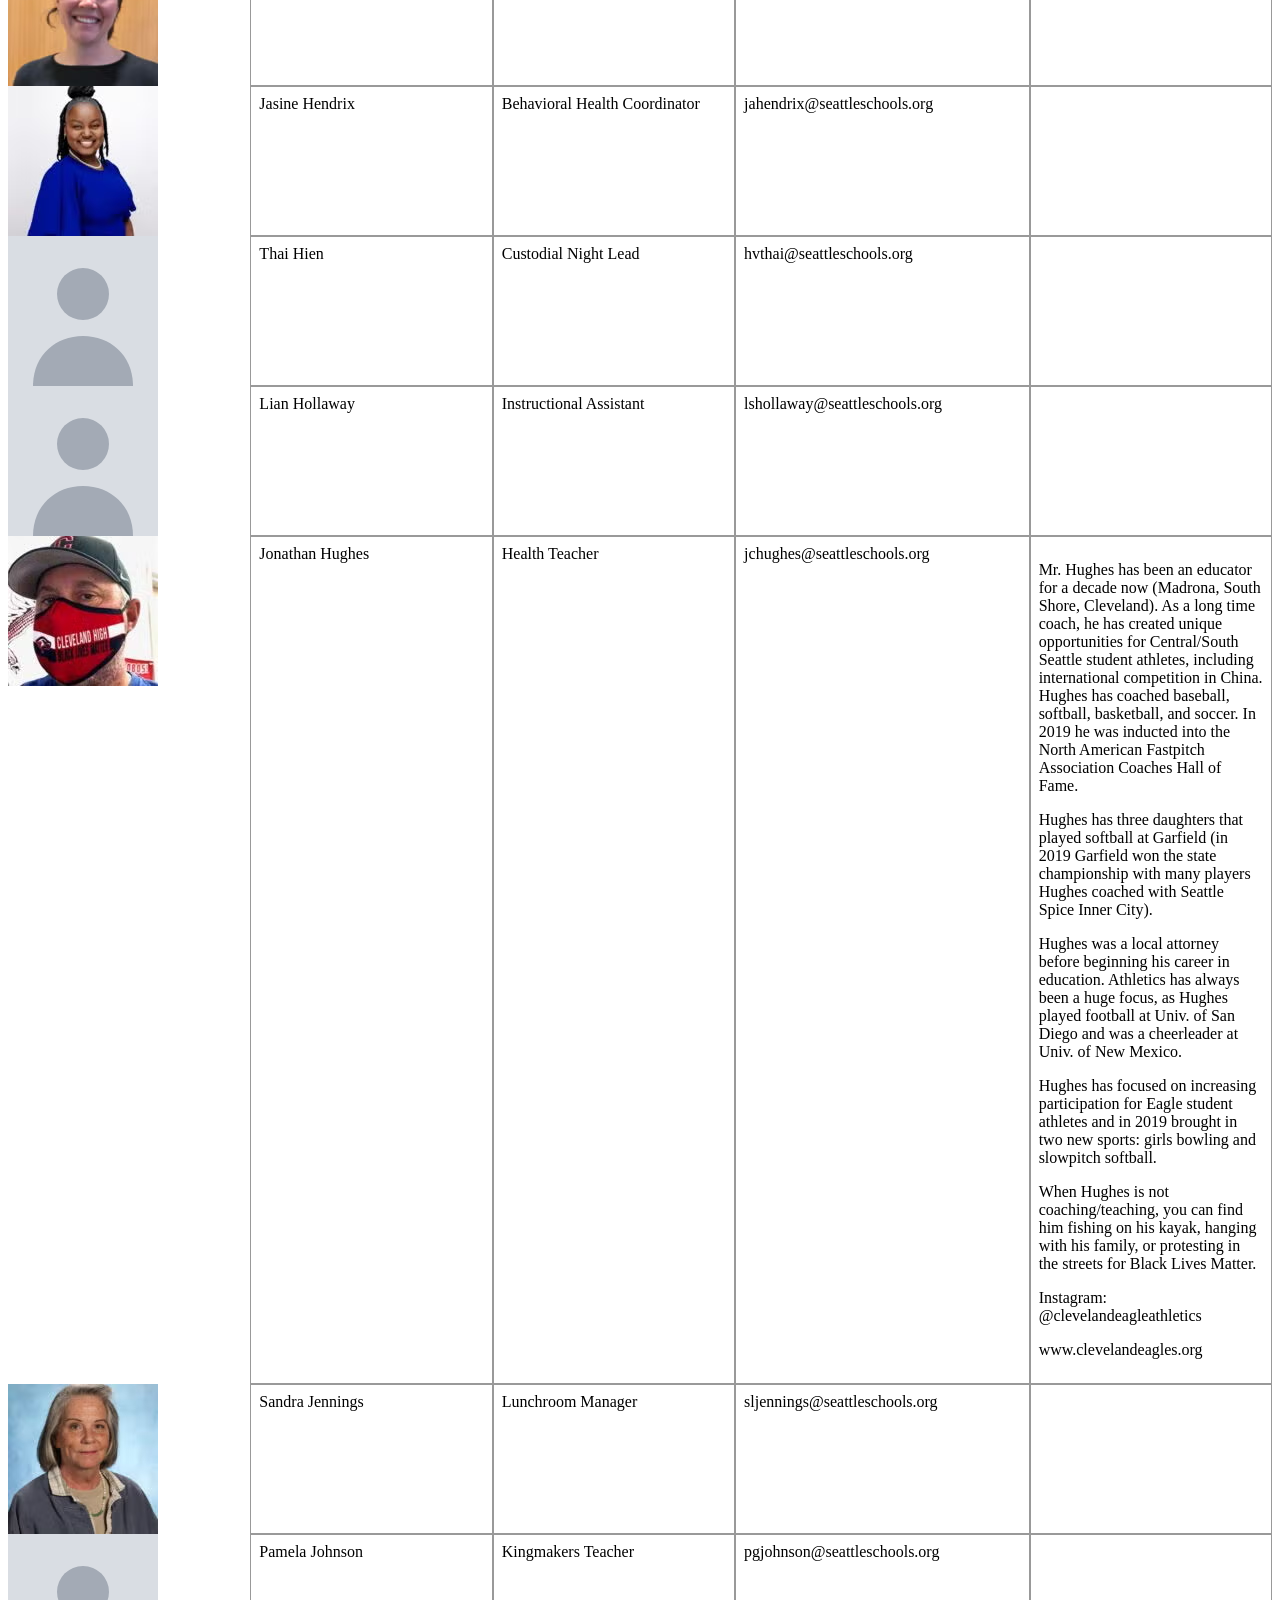
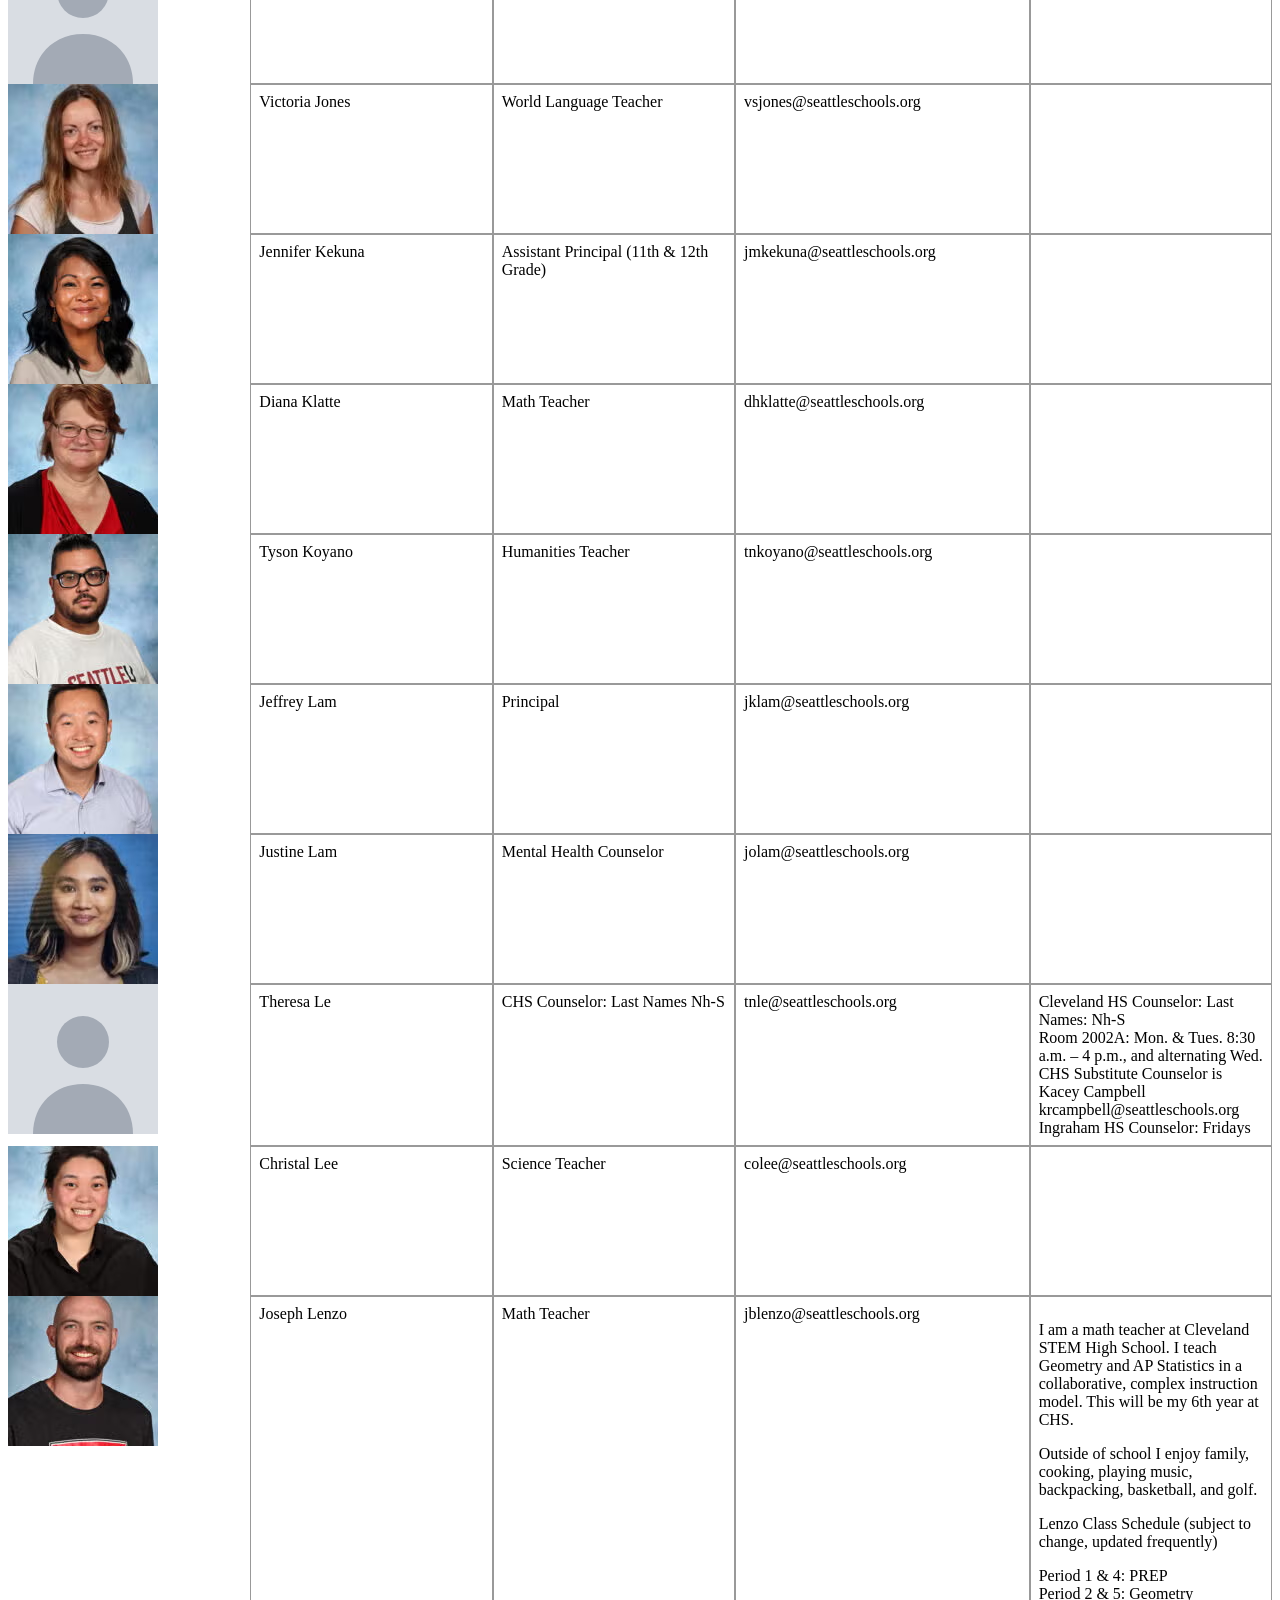
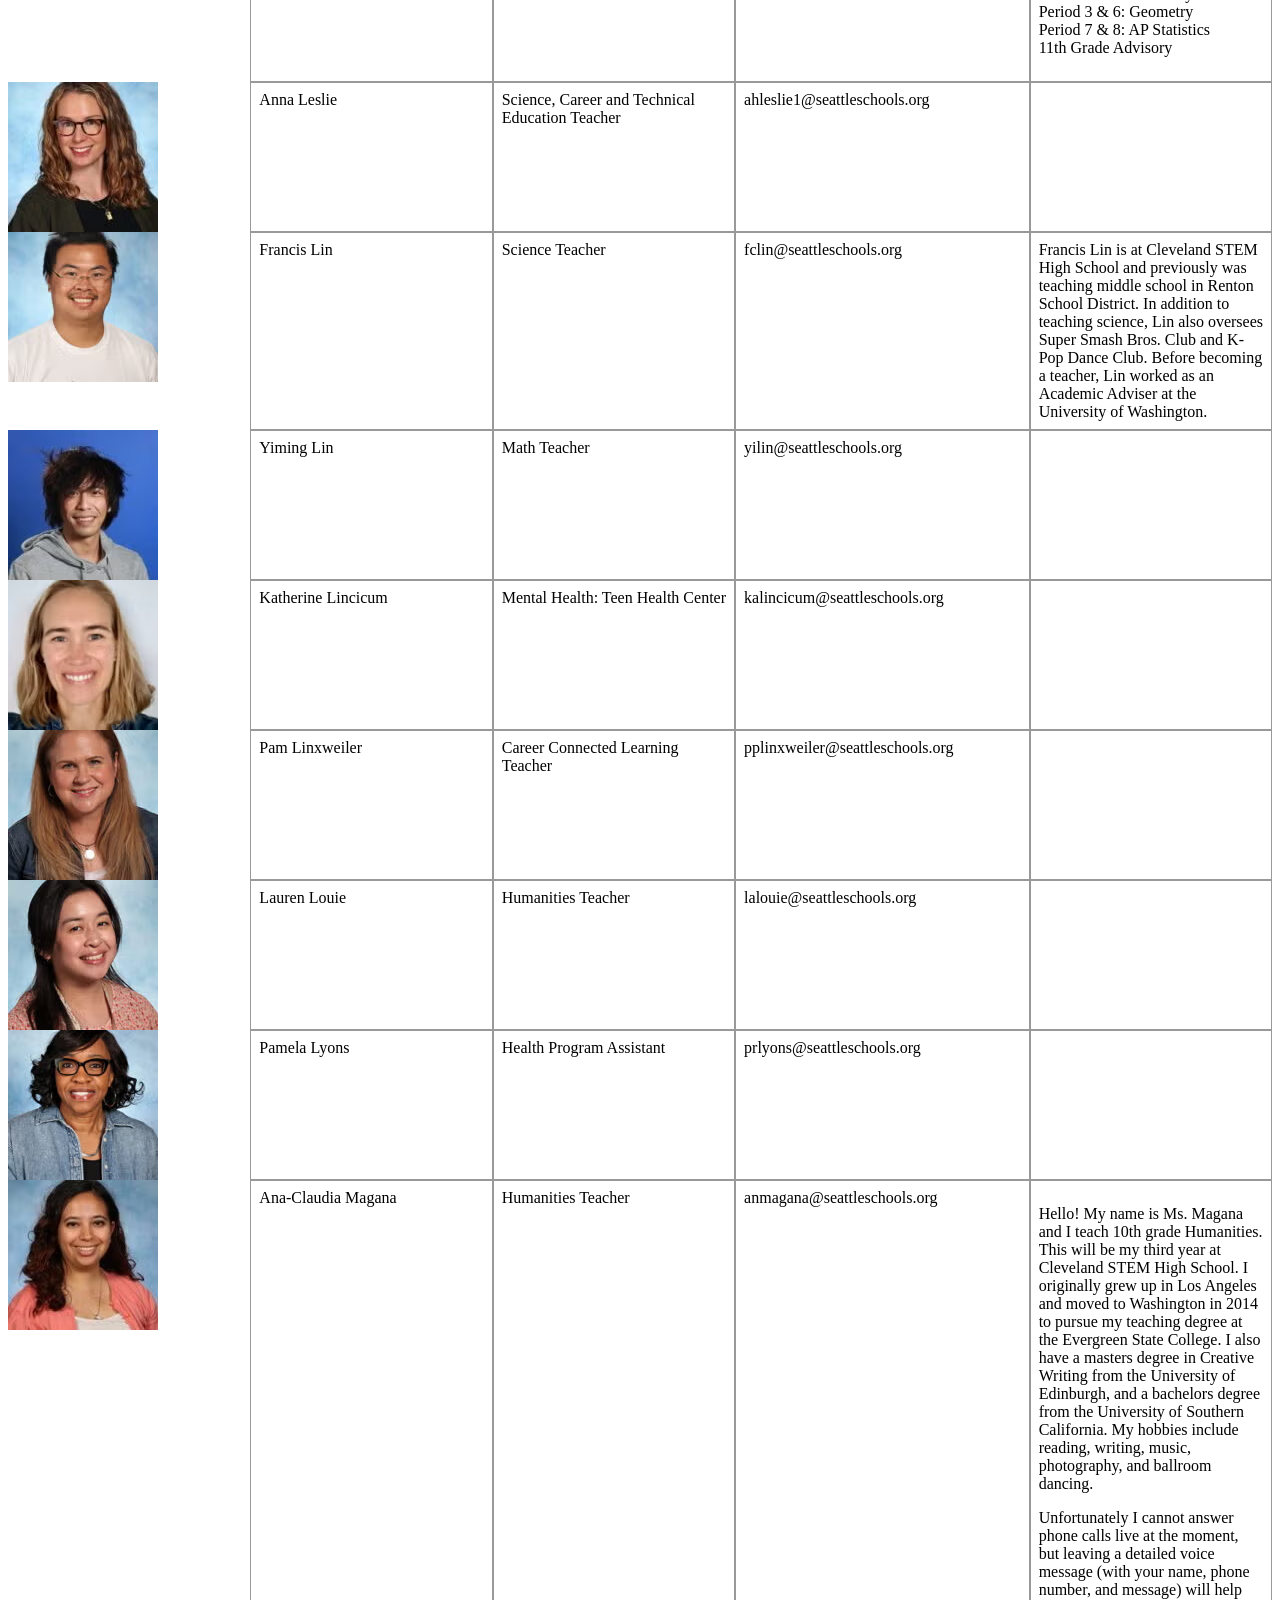
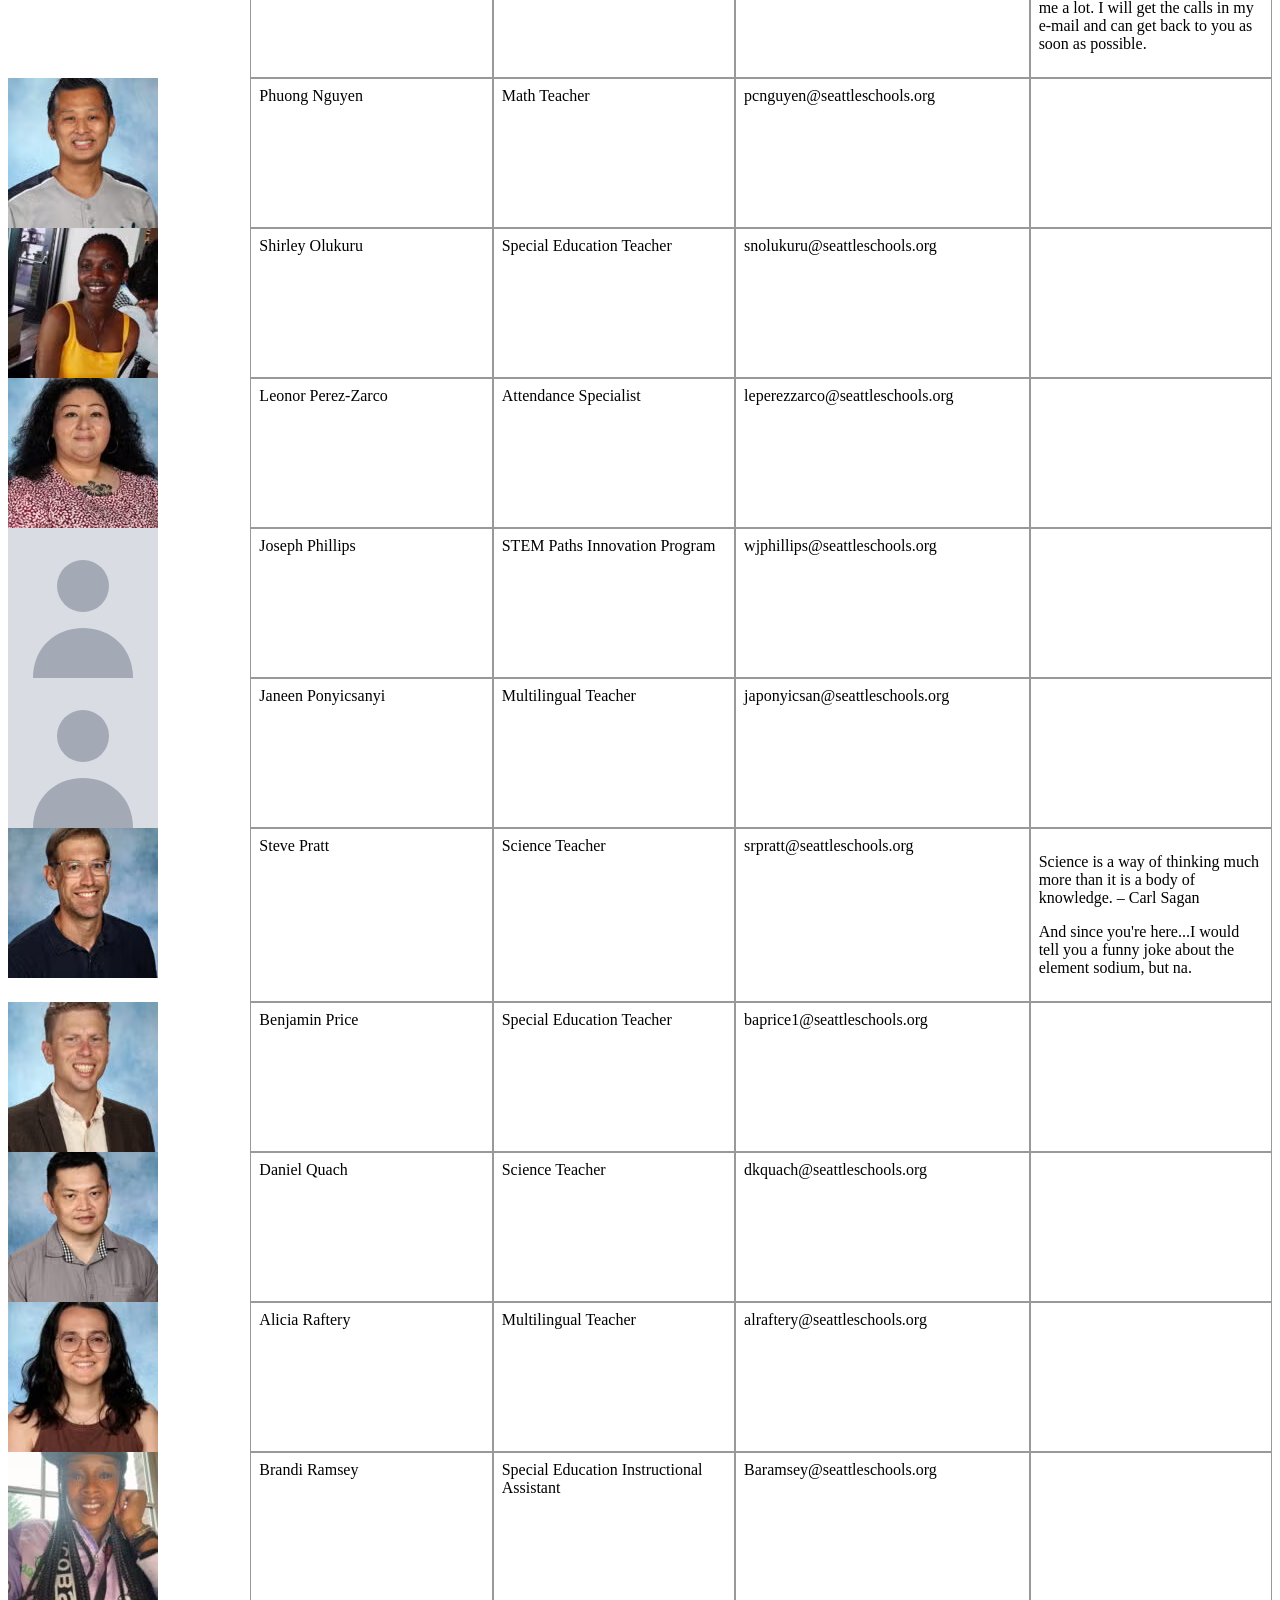
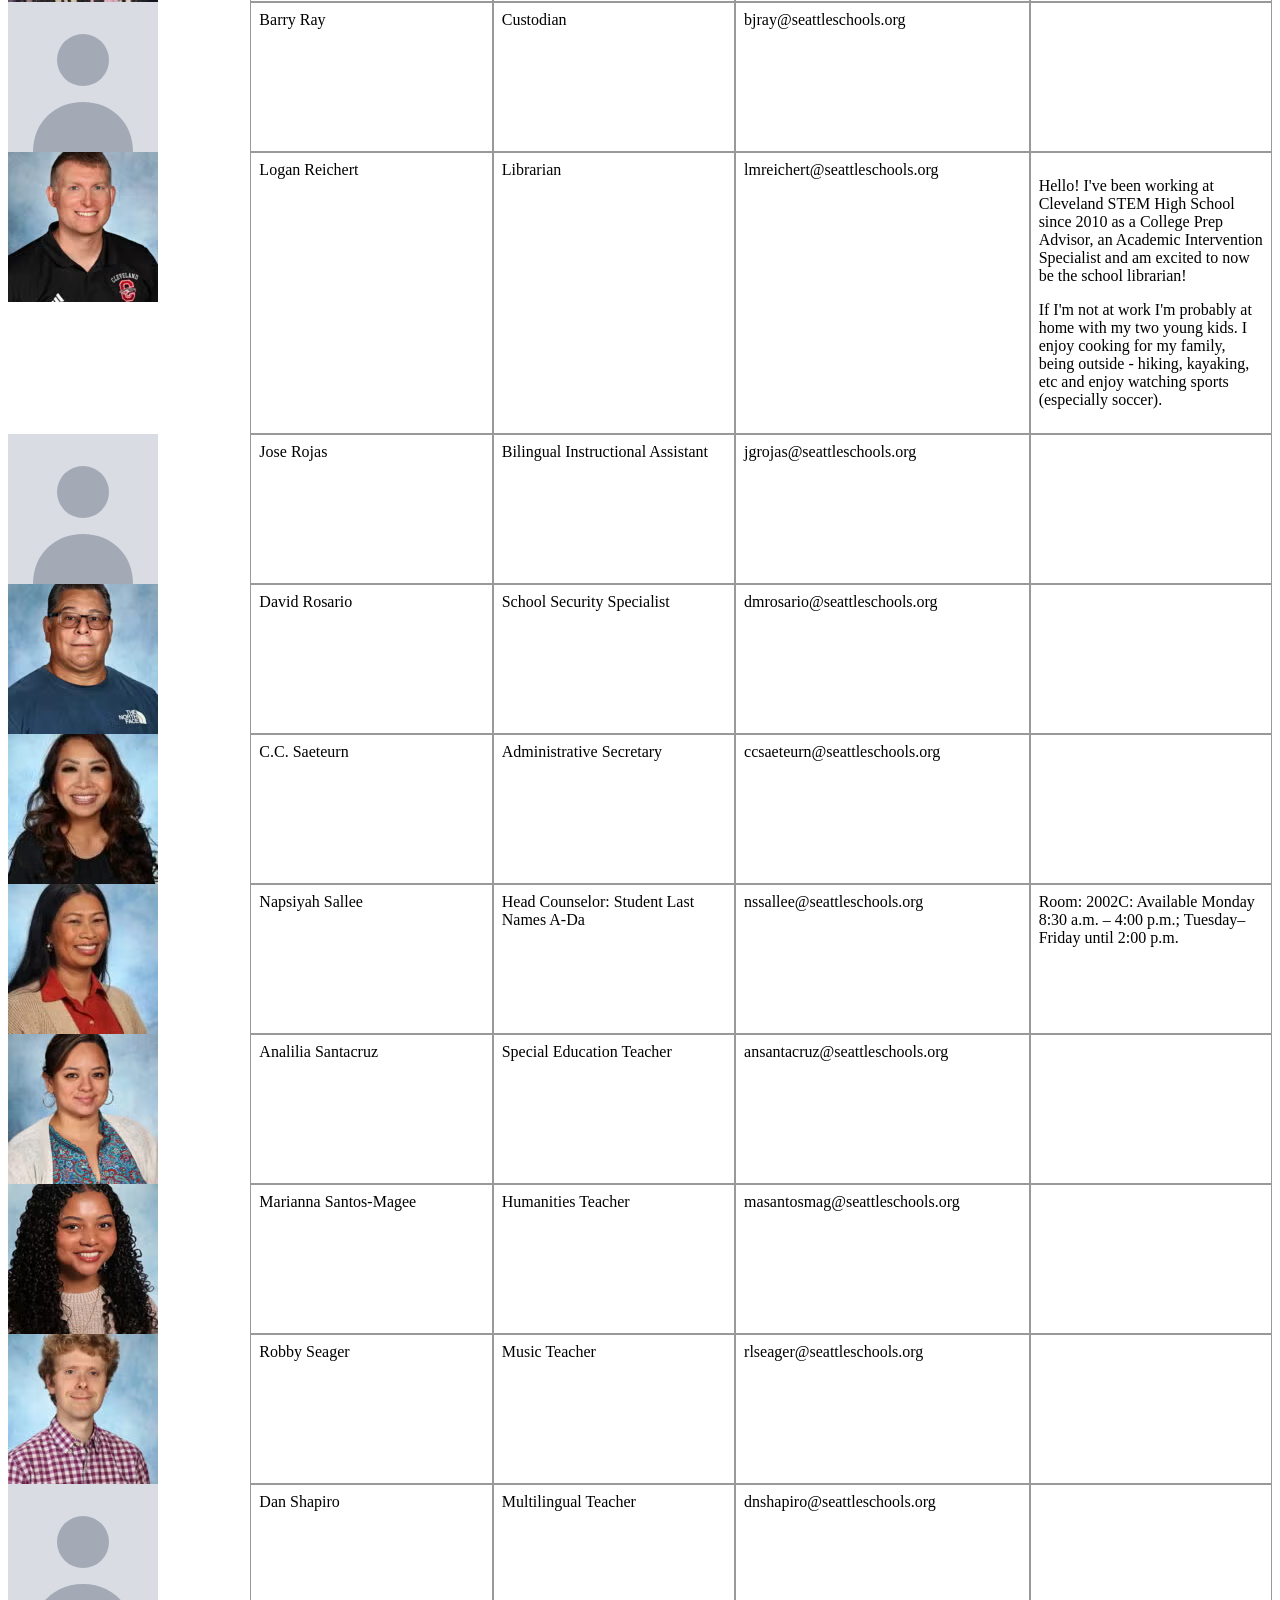
<file: Staff-Directory.html>
<!DOCTYPE html>
<html lang="en">
<head>
  <meta charset="UTF-8">
  <title>Staff-Directory</title>
  <link rel="stylesheet" href="Staff-Directory-Style.css">
</head>
<body>
   <main class="columns">
<img src="images/profile-image-Attendance-Cleveland.avif" alt="Cleveland Attendance" width="150" height="150">
<div>Cleveland Attendance</div>
<div></div>
<div>clevelandhs.attendance@seattleschools.org</div>
<div></div>

<img src="images/Abadesco-Enrico-150x150.avif" alt="Enrico Abadesco" width="150" height="150">
<div>Enrico Abadesco</div>
<div>Humanities Teacher</div>
<div>ecabadesco@seattleschools.org</div>
<div><p>Mabuhay! Welcome! My name is Enrico Abadesco (he/him). Prior to joining Cleveland, I served as a youth worker for 7 years supporting K-12 youth programs in Auburn, Burien, White Center and south Seattle. Currently, I continue to organize in the Filipino community with Kabataan Alliance, a national alliance of Filipino youth and student organizations dedicated to serving our communities here and back home in the Philippines. I know we are moving into a year full of change. As an educator, I hope to continue learning and to uplift the voices and visions of our young leaders. I believe in their collective power, and that a new, beautiful and bright world is being created right now.</p><p>Feel free to reach out to me with any questions via email: ecabadesco@seattleschools.org</p></div>

<img src="images/Abe-Claire-150x150.avif" alt="Claire Abe" width="150" height="150">
<div>Claire Abe</div>
<div>Counselor: Student Last Names He-Ng</div>
<div>cwabe@seattleschools.org</div>
<div>Room 2002B: Available Monday–Friday 8:30 a.m. – 4:00 p.m.</div>

<img src="images/Afrah.A_photo-150x150.avif" alt="Ali Afrah" width="150" height="150">
<div>Ali Afrah</div>
<div>Bilingual Instructional Assistant</div>
<div>ahafrah@seattleschools.org</div>
<div></div>

<img src="images/profile-image-Aikens-Dante-150x150.avif" alt="Dante Aikens" width="150" height="150">
<div>Dante Aikens</div>
<div>Instructional Assistant</div>
<div>dlaikens@seattleschools.org</div>
<div></div>

<img src="images/Albertson-Timothy-150x150.avif" alt="Timothy Albertson" width="150" height="150">
<div>Timothy Albertson</div>
<div>Career and Technical Education Teacher</div>
<div>tialbertson@seattleschools.org</div>
<div></div>

<img src="images/Areta-Fualaau-150x150.avif" alt="Fualauu Areta" width="150" height="150">
<div>Fualauu Areta</div>
<div>Instructional Assistant</div>
<div>fuareta@seattleschools.org</div>
<div></div>

<img src="images/Areta-Faaiuga-150x150.avif" alt="Faaiuga Areta" width="150" height="150">
<div>Faaiuga Areta</div>
<div>Instructional Assistant</div>
<div>fsareta@seattleschools.org</div>
<div></div>

<img src="data:image/svg+xml,%3Csvg xmlns='http://www.w3.org/2000/svg' viewBox='0 0 150 150'%3E%3Crect width='150' height='150' fill='%23d9dde3'/%3E%3Ccircle cx='75' cy='58' r='26' fill='%23a3aab5'/%3E%3Cpath d='M25 150c0-30 22-50 50-50s50 20 50 50z' fill='%23a3aab5'/%3E%3C/svg%3E" alt="Joseph Baird" width="150" height="150">
<div>Joseph Baird</div>
<div>BRIDGES Teacher</div>
<div>jdbaird@seattleschools.org</div>
<div></div>

<img src="images/Baker-Deborah-150x150.avif" alt="Deborah Baker" width="150" height="150">
<div>Deborah Baker</div>
<div>Humanities Teacher</div>
<div>dlbaker@seattleschools.org</div>
<div></div>

<img src="data:image/svg+xml,%3Csvg xmlns='http://www.w3.org/2000/svg' viewBox='0 0 150 150'%3E%3Crect width='150' height='150' fill='%23d9dde3'/%3E%3Ccircle cx='75' cy='58' r='26' fill='%23a3aab5'/%3E%3Cpath d='M25 150c0-30 22-50 50-50s50 20 50 50z' fill='%23a3aab5'/%3E%3C/svg%3E" alt="Christine Ballester" width="150" height="150">
<div>Christine Ballester</div>
<div>Speech Language Pathologist</div>
<div>cmballester@seattleschools.org</div>
<div></div>

<img src="images/Barr-Graham-Kayla-150x150.avif" alt="Kayla Barr" width="150" height="150">
<div>Kayla Barr</div>
<div>Academic Intervention Specialist | MKV/504 Coordinator</div>
<div>klbarrgraham@seattleschools.org</div>
<div></div>

<img src="data:image/svg+xml,%3Csvg xmlns='http://www.w3.org/2000/svg' viewBox='0 0 150 150'%3E%3Crect width='150' height='150' fill='%23d9dde3'/%3E%3Ccircle cx='75' cy='58' r='26' fill='%23a3aab5'/%3E%3Cpath d='M25 150c0-30 22-50 50-50s50 20 50 50z' fill='%23a3aab5'/%3E%3C/svg%3E" alt="Kenneth Blaszak" width="150" height="150">
<div>Kenneth Blaszak</div>
<div>Tech Support Specialist</div>
<div>krblaszak@seattleschools.org</div>
<div></div>

<img src="images/Bourgette-Robert-150x150.avif" alt="Robert Bourgette" width="150" height="150">
<div>Robert Bourgette</div>
<div>Instructional Assistant</div>
<div>rmbourgette@seattleschools.org</div>
<div></div>

<img src="images/Burke-Susan-150x150.avif" alt="Susan Burke" width="150" height="150">
<div>Susan Burke</div>
<div>Science Teacher</div>
<div>spburke@seattleschools.org</div>
<div></div>

<img src="images/Cable-150x150.avif" alt="Jackie Cable" width="150" height="150">
<div>Jackie Cable</div>
<div>Assistant Principal (9th &amp; 10th Grade)</div>
<div>jbcable@seattleschools.org</div>
<div></div>

<img src="images/Callandret-Shauntel-150x150.avif" alt="Shauntel Callandret" width="150" height="150">
<div>Shauntel Callandret</div>
<div>Special Education Teacher</div>
<div>slcallandret@seattleschools.org</div>
<div></div>

<img src="images/Camber-Amy-150x150.avif" alt="Amy Camber" width="150" height="150">
<div>Amy Camber</div>
<div>Visual Arts Teacher</div>
<div>amcamber@seattleschools.org</div>
<div>I am an artist, a writer, and a former Seattle Public School student. I loves making things with people of all ages and has taught art all around the world! In my free time, you can find me exploring with my family, working in my garden, or cheering loudly for my favorite teams, the OL Reign and Seattle Storm.</div>

<img src="images/Campbell-Kacey-150x150.avif" alt="Kacey Campbell" width="150" height="150">
<div>Kacey Campbell</div>
<div>Substitute Counselor: Last Names Nh-S</div>
<div>krcampbell@seattleschools.org</div>
<div></div>

<img src="images/Carlos-Kristen-150x150.avif" alt="Kristen Carlos" width="150" height="150">
<div>Kristen Carlos</div>
<div>Nurse Practitioner, Teen Health Center</div>
<div>kcarlos@kingcounty.gov</div>
<div></div>

<img src="images/pic-jaye-150x150.avif" alt="Jaye Cheng" width="150" height="150">
<div>Jaye Cheng</div>
<div>Multi Lingual Teacher</div>
<div>jncheng@seattleschools.org</div>
<div></div>

<img src="images/Christopulos-Adam-150x150.avif" alt="Adam Christopulos" width="150" height="150">
<div>Adam Christopulos</div>
<div>Math, Career and Technical Education Teacher</div>
<div>aschristopul@seattleschools.org</div>
<div><p>I am joining the math department after 9 years at Rainier Beach HS. Prior to becoming a math teacher I practiced as a structural engineer for 5 years.</p><p>I love to skateboard &amp; snowboard, play soccer, and build/fix things out of wood and metal.</p><p>As a parent of an Seattle Public Schools student, I know how hectic things are this year for students and families. Please feel free to reach out to me anytime with and questions or concerns.</p></div>

<img src="data:image/svg+xml,%3Csvg xmlns='http://www.w3.org/2000/svg' viewBox='0 0 150 150'%3E%3Crect width='150' height='150' fill='%23d9dde3'/%3E%3Ccircle cx='75' cy='58' r='26' fill='%23a3aab5'/%3E%3Cpath d='M25 150c0-30 22-50 50-50s50 20 50 50z' fill='%23a3aab5'/%3E%3C/svg%3E" alt="Auri Cichomski" width="150" height="150">
<div>Auri Cichomski</div>
<div>Humanities Teacher</div>
<div>sacichomski@seattleschools.org</div>
<div></div>

<img src="images/Clark-Daniko-150x150.avif" alt="Daniko Clark" width="150" height="150">
<div>Daniko Clark</div>
<div>Special Education Teacher</div>
<div>ddclark1@seattleschools.org</div>
<div></div>

<img src="images/Clark-Dreena-150x150.avif" alt="Dreena Clark" width="150" height="150">
<div>Dreena Clark</div>
<div>Fiscal Specialist</div>
<div>ddclark@seattleschools.org</div>
<div></div>

<img src="images/CC-150x150.avif" alt="Cheryl Coffman" width="150" height="150">
<div>Cheryl Coffman</div>
<div>Office/Athletics Secretary</div>
<div>crcoffman@seattleschools.org</div>
<div></div>

<img src="images/Coughran-Andrew-150x150.avif" alt="Andrew Coughran" width="150" height="150">
<div>Andrew Coughran</div>
<div>Humanities Teacher</div>
<div>amcoughran@seattleschools.org</div>
<div>Hello,<br>I teach Humanities 11 (ethnic studies) and this will be year 10 at Cleveland. I have two young children and my wife is also an SPS teacher. I love all things Pacific Northwest.</div>

<img src="images/kelley-150x150.avif" alt="Kelley Couvillion" width="150" height="150">
<div>Kelley Couvillion</div>
<div>Occupational Therapist</div>
<div>kacouvillion@seattleschools.org</div>
<div></div>

<img src="images/Davis-Rickey-150x150.avif" alt="Rickey Davis" width="150" height="150">
<div>Rickey Davis</div>
<div>School Security Specialist</div>
<div>rrdavis@seattleschools.org</div>
<div></div>

<img src="images/Davis-Paul-150x150.avif" alt="Paul Davis" width="150" height="150">
<div>Paul Davis</div>
<div>Career and Technical Education, APCS Teacher</div>
<div>padavis1@seattleschools.org</div>
<div></div>

<img src="images/de-leon-vargas-150x150.avif" alt="Bryan Deleon Vargas" width="150" height="150">
<div>Bryan Deleon Vargas</div>
<div>World Language Teacher and Math Teacher</div>
<div>badeleonvar@seattleschools.org</div>
<div></div>

<img src="images/Dennard-Cedric-150x150.avif" alt="Cedric Dennard" width="150" height="150">
<div>Cedric Dennard</div>
<div>Re-entry Interventionist Specialist</div>
<div>cldennard@seattleschools.org</div>
<div></div>

<img src="images/Djajamuliadi-150x150.avif" alt="Sachi Djajamuliadi" width="150" height="150">
<div>Sachi Djajamuliadi</div>
<div>Math Teacher</div>
<div>skdjajamulia@seattleschools.org</div>
<div></div>

<img src="data:image/svg+xml,%3Csvg xmlns='http://www.w3.org/2000/svg' viewBox='0 0 150 150'%3E%3Crect width='150' height='150' fill='%23d9dde3'/%3E%3Ccircle cx='75' cy='58' r='26' fill='%23a3aab5'/%3E%3Cpath d='M25 150c0-30 22-50 50-50s50 20 50 50z' fill='%23a3aab5'/%3E%3C/svg%3E" alt="Kira Doan" width="150" height="150">
<div>Kira Doan</div>
<div>Science Teacher</div>
<div>kidoan@seattleschools.org</div>
<div></div>

<img src="images/dono-1-150x150.avif" alt="Joe Donohoe" width="150" height="150">
<div>Joe Donohoe</div>
<div>AP Biology &amp; Biomedical Science/Career and Technical Education Teacher</div>
<div>jtdonohoe@seattleschools.org</div>
<div><p>Hi! I'm Joe Donohoe. I teach 9th grade Applied Molecular Biology and UW BIOL 100: Addiction and the Brain.</p><p>I got my BS in General Biology from UW, where I minored in Marine Biology and spent a few years after graduation researching fisheries science (save our salmon!). I then went back to UW to get a Master's in Teaching with a specialty in science education.</p><p>Personal Message</p><p>I know that managing work for many different classes so PLEASE feel free to email me, text me on talking points, or leave me voicemails as much as you want! I love to hear from students and families, and it really helps me to know more about where my students come from, what they want to learn, and where they want to go!</p><p>There is no such thing as too much communication, so I'd love to hear from you, even if it's just an email to say hello!</p></div>

<img src="images/Gadient_Makena-150x150.avif" alt="Makena Gadient" width="150" height="150">
<div>Makena Gadient</div>
<div>Extended Resource Teacher</div>
<div>mzgadient@seattleschools.org</div>
<div></div>

<img src="images/Gary-Chevas-150x150.avif" alt="Chevas Gary" width="150" height="150">
<div>Chevas Gary</div>
<div>Restorative Practices Coordinator</div>
<div>csgary@seattleschools.org</div>
<div></div>

<img src="images/Goldman-Kirst-Martin-150x150.avif" alt="Martin Goldman-Kirst" width="150" height="150">
<div>Martin Goldman-Kirst</div>
<div>Math Teacher</div>
<div>magoldmankir@seattleschools.org</div>
<div><p>I am a math teacher at Cleveland STEM High School.</p><p>This year I am teaching both AP Calculus and Precalculus. This is my 3rd year teaching AP Calculus and 5th year teaching Precalculus.</p><p>Class Schedule (all year):</p><p>1st/2nd: AP Calculus</p><p>3rd: Precalculus</p><p>4th: PREP</p><p>5th/6th: AP Calculus</p><p>7th: PREP</p><p>8th: Precalculus</p></div>

<img src="images/Milena-150x150.avif" alt="Milena Gordillo" width="150" height="150">
<div>Milena Gordillo</div>
<div>Mental Health: Teen Health Center</div>
<div>migordilloa@seattleschools.org</div>
<div></div>

<img src="images/Griffith-Dale-1-150x150.avif" alt="Dale Griffith" width="150" height="150">
<div>Dale Griffith</div>
<div>Graduation Success Coordinator</div>
<div>ddgriffith@seattleschools.org</div>
<div></div>

<img src="images/abdulle-150x150.avif" alt="Hamsa Abdulle" width="150" height="150">
<div>Hamsa Abdulle</div>
<div>Bilingual Instructional Assistant</div>
<div>haabdulle@seattleschools.org</div>
<div></div>

<img src="data:image/svg+xml,%3Csvg xmlns='http://www.w3.org/2000/svg' viewBox='0 0 150 150'%3E%3Crect width='150' height='150' fill='%23d9dde3'/%3E%3Ccircle cx='75' cy='58' r='26' fill='%23a3aab5'/%3E%3Cpath d='M25 150c0-30 22-50 50-50s50 20 50 50z' fill='%23a3aab5'/%3E%3C/svg%3E" alt="Jamil Harding" width="150" height="150">
<div>Jamil Harding</div>
<div>Student and Family Advocate</div>
<div>jtharding@seattleschools.org</div>
<div></div>

<img src="images/HardyJacqueline-e1672268826742-150x150.avif" alt="Jacqueline Hardy" width="150" height="150">
<div>Jacqueline Hardy</div>
<div>Re-entry Interventionist Specialist</div>
<div>jehardy1@seattleschools.org</div>
<div></div>

<img src="images/Hashiguchi-Amy-150x150.avif" alt="Amy Hashiguchi" width="150" height="150">
<div>Amy Hashiguchi</div>
<div>Social Worker, Homeless/McKinney Vento Program</div>
<div>athashiguchi@seattleschools.org</div>
<div></div>

<img src="images/Alison-Havran-150x150.avif" alt="Alison Havran" width="150" height="150">
<div>Alison Havran</div>
<div>Activities Coord/ASB Leadership Advisor/Athletics Director</div>
<div>achavran@seattleschools.org</div>
<div></div>

<img src="images/Jasmine-Hendrix-scaled-e1787168582356-150x150.avif" alt="Jasine Hendrix" width="150" height="150">
<div>Jasine Hendrix</div>
<div>Behavioral Health Coordinator</div>
<div>jahendrix@seattleschools.org</div>
<div></div>

<img src="data:image/svg+xml,%3Csvg xmlns='http://www.w3.org/2000/svg' viewBox='0 0 150 150'%3E%3Crect width='150' height='150' fill='%23d9dde3'/%3E%3Ccircle cx='75' cy='58' r='26' fill='%23a3aab5'/%3E%3Cpath d='M25 150c0-30 22-50 50-50s50 20 50 50z' fill='%23a3aab5'/%3E%3C/svg%3E" alt="Thai Hien" width="150" height="150">
<div>Thai Hien</div>
<div>Custodial Night Lead</div>
<div>hvthai@seattleschools.org</div>
<div></div>

<img src="data:image/svg+xml,%3Csvg xmlns='http://www.w3.org/2000/svg' viewBox='0 0 150 150'%3E%3Crect width='150' height='150' fill='%23d9dde3'/%3E%3Ccircle cx='75' cy='58' r='26' fill='%23a3aab5'/%3E%3Cpath d='M25 150c0-30 22-50 50-50s50 20 50 50z' fill='%23a3aab5'/%3E%3C/svg%3E" alt="Lian Hollaway" width="150" height="150">
<div>Lian Hollaway</div>
<div>Instructional Assistant</div>
<div>lshollaway@seattleschools.org</div>
<div></div>

<img src="images/profile-image-Hughes-Jonathan-150x150.avif" alt="Jonathan Hughes" width="150" height="150">
<div>Jonathan Hughes</div>
<div>Health Teacher</div>
<div>jchughes@seattleschools.org</div>
<div><p>Mr. Hughes has been an educator for a decade now (Madrona, South Shore, Cleveland). As a long time coach, he has created unique opportunities for Central/South Seattle student athletes, including international competition in China. Hughes has coached baseball, softball, basketball, and soccer. In 2019 he was inducted into the North American Fastpitch Association Coaches Hall of Fame.</p><p>Hughes has three daughters that played softball at Garfield (in 2019 Garfield won the state championship with many players Hughes coached with Seattle Spice Inner City).</p><p>Hughes was a local attorney before beginning his career in education. Athletics has always been a huge focus, as Hughes played football at Univ. of San Diego and was a cheerleader at Univ. of New Mexico.</p><p>Hughes has focused on increasing participation for Eagle student athletes and in 2019 brought in two new sports: girls bowling and slowpitch softball.</p><p>When Hughes is not coaching/teaching, you can find him fishing on his kayak, hanging with his family, or protesting in the streets for Black Lives Matter.</p><p>Instagram: @clevelandeagleathletics</p><p>www.clevelandeagles.org</p></div>

<img src="images/Jennings_Sandra-150x150.avif" alt="Sandra Jennings" width="150" height="150">
<div>Sandra Jennings</div>
<div>Lunchroom Manager</div>
<div>sljennings@seattleschools.org</div>
<div></div>

<img src="data:image/svg+xml,%3Csvg xmlns='http://www.w3.org/2000/svg' viewBox='0 0 150 150'%3E%3Crect width='150' height='150' fill='%23d9dde3'/%3E%3Ccircle cx='75' cy='58' r='26' fill='%23a3aab5'/%3E%3Cpath d='M25 150c0-30 22-50 50-50s50 20 50 50z' fill='%23a3aab5'/%3E%3C/svg%3E" alt="Pamela Johnson" width="150" height="150">
<div>Pamela Johnson</div>
<div>Kingmakers Teacher</div>
<div>pgjohnson@seattleschools.org</div>
<div></div>

<img src="images/profile-image-Jones-Victoria-150x150.avif" alt="Victoria Jones" width="150" height="150">
<div>Victoria Jones</div>
<div>World Language Teacher</div>
<div>vsjones@seattleschools.org</div>
<div></div>

<img src="images/Kekuna-Jennifer-e1728575876131-150x150.avif" alt="Jennifer Kekuna" width="150" height="150">
<div>Jennifer Kekuna</div>
<div>Assistant Principal (11th &amp; 12th Grade)</div>
<div>jmkekuna@seattleschools.org</div>
<div></div>

<img src="images/Klatte-Diana-150x150.avif" alt="Diana Klatte" width="150" height="150">
<div>Diana Klatte</div>
<div>Math Teacher</div>
<div>dhklatte@seattleschools.org</div>
<div></div>

<img src="images/Koyano-Tyson-150x150.avif" alt="Tyson Koyano" width="150" height="150">
<div>Tyson Koyano</div>
<div>Humanities Teacher</div>
<div>tnkoyano@seattleschools.org</div>
<div></div>

<img src="images/Lam-Jeffrey-1-150x150.avif" alt="Jeffrey Lam" width="150" height="150">
<div>Jeffrey Lam</div>
<div>Principal</div>
<div>jklam@seattleschools.org</div>
<div></div>

<img src="images/SPS-photo-Lam-150x150.avif" alt="Justine Lam" width="150" height="150">
<div>Justine Lam</div>
<div>Mental Health Counselor</div>
<div>jolam@seattleschools.org</div>
<div></div>

<img src="data:image/svg+xml,%3Csvg xmlns='http://www.w3.org/2000/svg' viewBox='0 0 150 150'%3E%3Crect width='150' height='150' fill='%23d9dde3'/%3E%3Ccircle cx='75' cy='58' r='26' fill='%23a3aab5'/%3E%3Cpath d='M25 150c0-30 22-50 50-50s50 20 50 50z' fill='%23a3aab5'/%3E%3C/svg%3E" alt="Theresa Le" width="150" height="150">
<div>Theresa Le</div>
<div>CHS Counselor: Last Names Nh-S</div>
<div>tnle@seattleschools.org</div>
<div>Cleveland HS Counselor: Last Names: Nh-S<br>Room 2002A: Mon. &amp; Tues. 8:30 a.m. – 4 p.m., and alternating Wed.<br>CHS Substitute Counselor is Kacey Campbell krcampbell@seattleschools.org<br>Ingraham HS Counselor: Fridays</div>

<img src="images/Lee-Christal-150x150.avif" alt="Christal Lee" width="150" height="150">
<div>Christal Lee</div>
<div>Science Teacher</div>
<div>colee@seattleschools.org</div>
<div></div>

<img src="images/Lenzo-Joseph-150x150.avif" alt="Joseph Lenzo" width="150" height="150">
<div>Joseph Lenzo</div>
<div>Math Teacher</div>
<div>jblenzo@seattleschools.org</div>
<div><p>I am a math teacher at Cleveland STEM High School. I teach Geometry and AP Statistics in a collaborative, complex instruction model. This will be my 6th year at CHS.</p><p>Outside of school I enjoy family, cooking, playing music, backpacking, basketball, and golf.</p><p>Lenzo Class Schedule (subject to change, updated frequently)</p><p>Period 1 &amp; 4: PREP<br>Period 2 &amp; 5: Geometry<br>Period 3 &amp; 6: Geometry<br>Period 7 &amp; 8: AP Statistics<br>11th Grade Advisory</p></div>

<img src="images/Leslie-Anna-150x150.avif" alt="Anna Leslie" width="150" height="150">
<div>Anna Leslie</div>
<div>Science, Career and Technical Education Teacher</div>
<div>ahleslie1@seattleschools.org</div>
<div></div>

<img src="images/Lin-Francis2.avif" alt="Francis Lin" width="150" height="150">
<div>Francis Lin</div>
<div>Science Teacher</div>
<div>fclin@seattleschools.org</div>
<div>Francis Lin is at Cleveland STEM High School and previously was teaching middle school in Renton School District.  In addition to teaching science, Lin also oversees Super Smash Bros. Club and K-Pop Dance Club. Before becoming a teacher, Lin worked as an Academic Adviser at the University of Washington.</div>

<img src="images/LinYiming2-150x150.avif" alt="Yiming Lin" width="150" height="150">
<div>Yiming Lin</div>
<div>Math Teacher</div>
<div>yilin@seattleschools.org</div>
<div></div>

<img src="images/Katherine-150x150.avif" alt="Katherine Lincicum" width="150" height="150">
<div>Katherine Lincicum</div>
<div>Mental Health: Teen Health Center</div>
<div>kalincicum@seattleschools.org</div>
<div></div>

<img src="images/Linxweiler_Pamela-150x150.avif" alt="Pam Linxweiler" width="150" height="150">
<div>Pam Linxweiler</div>
<div>Career Connected Learning Teacher</div>
<div>pplinxweiler@seattleschools.org</div>
<div></div>

<img src="images/Louie_Lauren-e1765408094257-150x150.avif" alt="Lauren Louie" width="150" height="150">
<div>Lauren Louie</div>
<div>Humanities Teacher</div>
<div>lalouie@seattleschools.org</div>
<div></div>

<img src="images/Lyons-Pamela-150x150.avif" alt="Pamela Lyons" width="150" height="150">
<div>Pamela Lyons</div>
<div>Health Program Assistant</div>
<div>prlyons@seattleschools.org</div>
<div></div>

<img src="images/profile-image-Magana-Ana-Claudia-150x150.avif" alt="Ana-Claudia Magana" width="150" height="150">
<div>Ana-Claudia Magana</div>
<div>Humanities Teacher</div>
<div>anmagana@seattleschools.org</div>
<div><p>Hello! My name is Ms. Magana and I teach 10th grade Humanities. This will be my third year at Cleveland STEM High School. I originally grew up in Los Angeles and moved to Washington in 2014 to pursue my teaching degree at the Evergreen State College. I also have a masters degree in Creative Writing from the University of Edinburgh, and a bachelors degree from the University of Southern California. My hobbies include reading, writing, music, photography, and ballroom dancing.</p><p>Unfortunately I cannot answer phone calls live at the moment, but leaving a detailed voice message (with your name, phone number, and message) will help me a lot. I will get the calls in my e-mail and can get back to you as soon as possible.</p></div>

<img src="images/Nguyen-Phuong-150x150.avif" alt="Phuong Nguyen" width="150" height="150">
<div>Phuong Nguyen</div>
<div>Math Teacher</div>
<div>pcnguyen@seattleschools.org</div>
<div></div>

<img src="images/Shirley-Olukuru-150x150.avif" alt="Shirley Olukuru" width="150" height="150">
<div>Shirley Olukuru</div>
<div>Special Education Teacher</div>
<div>snolukuru@seattleschools.org</div>
<div></div>

<img src="images/Perez-Zarco-Leonor-150x150.avif" alt="Leonor Perez-Zarco" width="150" height="150">
<div>Leonor Perez-Zarco</div>
<div>Attendance Specialist</div>
<div>leperezzarco@seattleschools.org</div>
<div></div>

<img src="data:image/svg+xml,%3Csvg xmlns='http://www.w3.org/2000/svg' viewBox='0 0 150 150'%3E%3Crect width='150' height='150' fill='%23d9dde3'/%3E%3Ccircle cx='75' cy='58' r='26' fill='%23a3aab5'/%3E%3Cpath d='M25 150c0-30 22-50 50-50s50 20 50 50z' fill='%23a3aab5'/%3E%3C/svg%3E" alt="Joseph Phillips" width="150" height="150">
<div>Joseph Phillips</div>
<div>STEM Paths Innovation Program</div>
<div>wjphillips@seattleschools.org</div>
<div></div>

<img src="data:image/svg+xml,%3Csvg xmlns='http://www.w3.org/2000/svg' viewBox='0 0 150 150'%3E%3Crect width='150' height='150' fill='%23d9dde3'/%3E%3Ccircle cx='75' cy='58' r='26' fill='%23a3aab5'/%3E%3Cpath d='M25 150c0-30 22-50 50-50s50 20 50 50z' fill='%23a3aab5'/%3E%3C/svg%3E" alt="Janeen Ponyicsanyi" width="150" height="150">
<div>Janeen Ponyicsanyi</div>
<div>Multilingual Teacher</div>
<div>japonyicsan@seattleschools.org</div>
<div></div>

<img src="images/Pratt-Steve-150x150.avif" alt="Steve Pratt" width="150" height="150">
<div>Steve Pratt</div>
<div>Science Teacher</div>
<div>srpratt@seattleschools.org</div>
<div><p>Science is a way of thinking much more than it is a body of knowledge. – Carl Sagan</p><p>And since you're here...I would tell you a funny joke about the element sodium, but na.</p></div>

<img src="images/Price-Benjamin-150x150.avif" alt="Benjamin Price" width="150" height="150">
<div>Benjamin Price</div>
<div>Special Education Teacher</div>
<div>baprice1@seattleschools.org</div>
<div></div>

<img src="images/Quach-Daniel-150x150.avif" alt="Daniel Quach" width="150" height="150">
<div>Daniel Quach</div>
<div>Science Teacher</div>
<div>dkquach@seattleschools.org</div>
<div></div>

<img src="images/raftery-150x150.avif" alt="Alicia Raftery" width="150" height="150">
<div>Alicia Raftery</div>
<div>Multilingual Teacher</div>
<div>alraftery@seattleschools.org</div>
<div></div>

<img src="images/Brandi-150x150.avif" alt="Brandi Ramsey" width="150" height="150">
<div>Brandi Ramsey</div>
<div>Special Education Instructional Assistant</div>
<div>Baramsey@seattleschools.org</div>
<div></div>

<img src="data:image/svg+xml,%3Csvg xmlns='http://www.w3.org/2000/svg' viewBox='0 0 150 150'%3E%3Crect width='150' height='150' fill='%23d9dde3'/%3E%3Ccircle cx='75' cy='58' r='26' fill='%23a3aab5'/%3E%3Cpath d='M25 150c0-30 22-50 50-50s50 20 50 50z' fill='%23a3aab5'/%3E%3C/svg%3E" alt="Barry Ray" width="150" height="150">
<div>Barry Ray</div>
<div>Custodian</div>
<div>bjray@seattleschools.org</div>
<div></div>

<img src="images/Reichert-Logan-150x150.avif" alt="Logan Reichert" width="150" height="150">
<div>Logan Reichert</div>
<div>Librarian</div>
<div>lmreichert@seattleschools.org</div>
<div><p>Hello! I've been working at Cleveland STEM High School since 2010 as a College Prep Advisor, an Academic Intervention Specialist and am excited to now be the school librarian!</p><p>If I'm not at work I'm probably at home with my two young kids.  I enjoy cooking for my family, being outside - hiking, kayaking, etc  and enjoy watching sports (especially soccer).</p></div>

<img src="data:image/svg+xml,%3Csvg xmlns='http://www.w3.org/2000/svg' viewBox='0 0 150 150'%3E%3Crect width='150' height='150' fill='%23d9dde3'/%3E%3Ccircle cx='75' cy='58' r='26' fill='%23a3aab5'/%3E%3Cpath d='M25 150c0-30 22-50 50-50s50 20 50 50z' fill='%23a3aab5'/%3E%3C/svg%3E" alt="Jose Rojas" width="150" height="150">
<div>Jose Rojas</div>
<div>Bilingual Instructional Assistant</div>
<div>jgrojas@seattleschools.org</div>
<div></div>

<img src="images/Rosario-David-150x150.avif" alt="David Rosario" width="150" height="150">
<div>David Rosario</div>
<div>School Security Specialist</div>
<div>dmrosario@seattleschools.org</div>
<div></div>

<img src="images/C.C.avif" alt="C.C. Saeteurn" width="150" height="150">
<div>C.C. Saeteurn</div>
<div>Administrative Secretary</div>
<div>ccsaeteurn@seattleschools.org</div>
<div></div>

<img src="images/sallee-150x150.avif" alt="Napsiyah Sallee" width="150" height="150">
<div>Napsiyah Sallee</div>
<div>Head Counselor: Student Last Names A-Da</div>
<div>nssallee@seattleschools.org</div>
<div>Room: 2002C: Available Monday 8:30 a.m. – 4:00 p.m.; Tuesday–Friday until 2:00 p.m.</div>

<img src="images/Santacruz-Analilia-150x150.avif" alt="Analilia Santacruz" width="150" height="150">
<div>Analilia Santacruz</div>
<div>Special Education Teacher</div>
<div>ansantacruz@seattleschools.org</div>
<div></div>

<img src="images/Santos-Magee_Marianna-e1765408523643-150x150.avif" alt="Marianna Santos-Magee" width="150" height="150">
<div>Marianna Santos-Magee</div>
<div>Humanities Teacher</div>
<div>masantosmag@seattleschools.org</div>
<div></div>

<img src="images/Seager-Robby-150x150.avif" alt="Robby Seager" width="150" height="150">
<div>Robby Seager</div>
<div>Music Teacher</div>
<div>rlseager@seattleschools.org</div>
<div></div>

<img src="data:image/svg+xml,%3Csvg xmlns='http://www.w3.org/2000/svg' viewBox='0 0 150 150'%3E%3Crect width='150' height='150' fill='%23d9dde3'/%3E%3Ccircle cx='75' cy='58' r='26' fill='%23a3aab5'/%3E%3Cpath d='M25 150c0-30 22-50 50-50s50 20 50 50z' fill='%23a3aab5'/%3E%3C/svg%3E" alt="Dan Shapiro" width="150" height="150">
<div>Dan Shapiro</div>
<div>Multilingual Teacher</div>
<div>dnshapiro@seattleschools.org</div>
<div></div>

<img src="images/Shirude-Shraddha-150x150.avif" alt="Shraddha Shirude" width="150" height="150">
<div>Shraddha Shirude</div>
<div>Math Teacher</div>
<div>ssshirude@seattleschools.org</div>
<div></div>

<img src="data:image/svg+xml,%3Csvg xmlns='http://www.w3.org/2000/svg' viewBox='0 0 150 150'%3E%3Crect width='150' height='150' fill='%23d9dde3'/%3E%3Ccircle cx='75' cy='58' r='26' fill='%23a3aab5'/%3E%3Cpath d='M25 150c0-30 22-50 50-50s50 20 50 50z' fill='%23a3aab5'/%3E%3C/svg%3E" alt="Ching-Hsien Shu" width="150" height="150">
<div>Ching-Hsien Shu</div>
<div>World Language Teacher</div>
<div>chshu@seattleschools.org</div>
<div><p>Hi, I have been teaching Mandarin Chinese at Cleveland since 2010. I grew up in Taiwan, moved to Ohio, then moved to Seattle in 2008.</p><p>I graduated from Ohio State University with a PhD in education. I enjoy teaching and have always dreamt of becoming a teacher. I like spending my free time taking care of my plants, playing with my cats: Greggy and Charlie, and hanging out with my family.</p><p>I look forward to the upcoming year teaching my wonderful students.</p></div>

<img src="images/Izzy-150x150.avif" alt="Izzy Steiger" width="150" height="150">
<div>Izzy Steiger</div>
<div>Counselor: Student Last Names: De-Ha, T-Z</div>
<div>izsteiger@seattleschools.org</div>
<div>Room 2002A: Available Tuesday 12 p.m. – 4 p.m.; Wednesday–Friday 8:30 a.m. – 4:00 p.m.</div>

<img src="images/Tagupa-Kelly-150x150.avif" alt="Kelly Tagupa" width="150" height="150">
<div>Kelly Tagupa</div>
<div>Data Registrar</div>
<div>katagupa@seattleschools.org</div>
<div></div>

<img src="images/Thun-Vismarck-150x150.avif" alt="Vismarck Thun" width="150" height="150">
<div>Vismarck Thun</div>
<div>Head Custodian</div>
<div>vithun@seattleschools.org</div>
<div></div>

<img src="images/Tipton-Katherine-150x150.avif" alt="Katherine Tipton" width="150" height="150">
<div>Katherine Tipton</div>
<div>Special Education Teacher</div>
<div>ketipton@seattleschools.org</div>
<div></div>

<img src="images/Truog-Dan-150x150.avif" alt="Dan Truog" width="150" height="150">
<div>Dan Truog</div>
<div>Career and Technical Education Teacher</div>
<div>drtruog@seattleschools.org</div>
<div></div>

<img src="images/Walston-Bobby-150x150.avif" alt="Bobby Walston" width="150" height="150">
<div>Bobby Walston</div>
<div>Graduation Success Coordinator</div>
<div>bewalston@seattleschools.org</div>
<div></div>

<img src="images/Wigfall-Chakeitha-150x150.avif" alt="Chakeitha Wigfall" width="150" height="150">
<div>Chakeitha Wigfall</div>
<div>Special Education Instructional Assistant (Moderate Intensive)</div>
<div>chwigfall@seattleschools.org</div>
<div></div>

<img src="images/Williams-Tess-150x150.avif" alt="Tess Williams" width="150" height="150">
<div>Tess Williams</div>
<div>Humanities Teacher</div>
<div>tmwilliams2@seattleschools.org</div>
<div></div>

<img src="images/Williams-Makala-150x150.avif" alt="Makala Williams" width="150" height="150">
<div>Makala Williams</div>
<div>Special Education Teacher</div>
<div>mawilliams2@seattleschools.org</div>
<div></div>

<img src="data:image/svg+xml,%3Csvg xmlns='http://www.w3.org/2000/svg' viewBox='0 0 150 150'%3E%3Crect width='150' height='150' fill='%23d9dde3'/%3E%3Ccircle cx='75' cy='58' r='26' fill='%23a3aab5'/%3E%3Cpath d='M25 150c0-30 22-50 50-50s50 20 50 50z' fill='%23a3aab5'/%3E%3C/svg%3E" alt="Ana Rosa Williams" width="150" height="150">
<div>Ana Rosa Williams</div>
<div>Special Education Assistant</div>
<div>anwilliams@seattleschools.org</div>
<div></div>

<img src="images/Williams-Leach-Rebecca-150x150.avif" alt="Rebecca Williams Leach" width="150" height="150">
<div>Rebecca Williams Leach</div>
<div>Humanities Teacher</div>
<div>rjwilliams1@seattleschools.org</div>
<div><p>I have been teaching 10th grade Humanities at Cleveland for 8 years plus my student teaching. I also have really enjoyed coaching the fastpitch softball team. I feel really lucky to be a part of the Cleveland team. I'm sure I have learned more than I have taught during my time here.</p><p>I enjoy biking to work, backpacking, reading, and hanging out with my little family.</p><p>Class Schedule</p><p>First Period - Prep (no class)</p><p>Second Period- Prep (no class)</p><p>Third Period- Humanities 10</p><p>Fourth Period- Humanities 10</p><p>Fifth Period- Humanities 10</p><p>Sixth Period- Humanities 10</p><p>Seventh Period- Humanities 10</p><p>Eighth Period- Humanities 10</p></div>

<img src="images/profile-image-Wilson-Paige-150x150.avif" alt="Paige Wilson" width="150" height="150">
<div>Paige Wilson</div>
<div>Math Teacher</div>
<div>pywakamatsu@seattleschools.org</div>
<div><p>Biography</p><p>Hello! My name is Paige Wilson, formerly Wakamatsu. Some students call me Ms. Waka and others call me Ms. Wilson, either name works for me. I am in my 3rd year teaching math at Cleveland STEM High School, and my 12th year as an educator. This year, I am teaching Algebra 1 and Bridge to College Math. I was born in Seattle and grew up in Issaquah, where I live now with my partner, mom, step-dad, and two cats. I love working with students and families and welcome emails/text/calls if you have questions, need anything, or have feedback for me. I am looking forward to this year and am here to support in any way I can. Here's to a great year focusing on love, compassion, collaboration, and social justice.</p></div>

<img src="data:image/svg+xml,%3Csvg xmlns='http://www.w3.org/2000/svg' viewBox='0 0 150 150'%3E%3Crect width='150' height='150' fill='%23d9dde3'/%3E%3Ccircle cx='75' cy='58' r='26' fill='%23a3aab5'/%3E%3Cpath d='M25 150c0-30 22-50 50-50s50 20 50 50z' fill='%23a3aab5'/%3E%3C/svg%3E" alt="HuiLing Yang" width="150" height="150">
<div>HuiLing Yang</div>
<div>School Nurse</div>
<div>huyang@seattleschools.org</div>
<div></div>

</main>
</body>
</html>
</file>
<file: homepagestyles.css>
:root {
    --bg1: #f5f7ff;
    --bg2: #f01111;
    --glass: rgba(237, 139, 126, 0.623);
    --glass-border: rgba(255, 255, 255, 0.52);
    --text: #000000;
}

* {
    box-sizing: border-box;
}

html,
body {
    margin: 0;
    font-family: "SF Pro Display", "Segoe UI", sans-serif;
    font-size: 18px;
    color: var(--text);
}

body {
    min-height: 10vh;
    background:
        radial-gradient(circle at 15% 20%, rgba(255, 255, 255, 0.95), transparent 28%),
        radial-gradient(circle at 80% 25%, rgba(255, 146, 146, 0.5), transparent 30%),
        radial-gradient(circle at 50% 85%, rgba(255, 130, 130, 0.4), transparent 30%),
        radial-gradient(15deg, var(--bg1) 20%, var(--bg2) 32%);
    overflow-y: auto;
}

body::before {
    content: "";
    position: fixed;
    inset: 0;
    background: rgba(255, 255, 255, 0.12);
    backdrop-filter: blur(18px);
    -webkit-backdrop-filter: blur(18px);
}

.page-shell {
    position: relative;
    width: min(1200px, 92vw);
    margin: 0 auto;
    padding: 1rem 0 2rem;
    display: flex;
    align-items: flex-start;
    justify-content: center;
    gap: clamp(1rem, 3vw, 3rem);
}

.cards-panel {
    position: relative;
    width: min(500px, 58vw);
    display: flex;
    flex-direction: column;
    align-items: stretch;
}

.rectangle {
    position: absolute;
    top: 5px;
    right: 0;
    width: 100%;
    height: 750px;
    background-color: #fa2e2e;
    z-index: 0;
    margin-bottom: 1rem;
    border-radius: 8px;
}

.card {
    position: relative;
    z-index: 1;
    display: flex;
    align-items: center;
    justify-content: flex-start;
    width: 80%;
    left: 40px;
    min-height: 120px;
    margin: 1rem 0;
    padding: 1rem 2.25rem;
    border-radius: 4px;
    background: linear-gradient(180deg, rgba(255, 255, 255, 0.812), rgba(255, 255, 255, 0.623));
    border: 5px solid var(--glass-border);
    box-shadow:
        inset 0 3px 0 rgba(255, 255, 255, 0.8),
        0 20px 60px rgba(75, 104, 160, 0.18);
    backdrop-filter: blur(200px);
    -webkit-backdrop-filter: blur(200px);
    overflow: visible;
}

h1 {
    position: relative;
    top: 0;
    margin: 0;
    font-size: clamp(2.3rem, 3vw, 3rem);
    line-height: 1;
    letter-spacing: -0.065em;
    font-weight: 800;
    text-align: left;
    text-shadow: 0 1px 0 rgba(255, 255, 255, 0.5);
}

h2 {
    position: relative;
    top: 0;
    font-size: clamp(2.3rem, 3vw, 3rem);
    line-height: 1;
    letter-spacing: -0.065em;
    font-weight: 800;
    text-shadow: 0 1px 0 rgba(255, 255, 255, 0.5);
}

.hover-container {
    position: relative;
    z-index: 2;
    display: inline-flex;
    align-items: center;
    justify-content: center;
    margin-right: 1rem;
    border: 0;
    background: transparent;
    padding: 0;
    cursor: pointer;
    outline: none;
}

.hover-container:focus-visible {
    box-shadow: 0 0 0 4px rgba(255, 255, 255, 0.75), 0 0 0 8px rgba(0, 0, 0, 0.15);
    border-radius: 12px;
}

img {
    width: 80px;
    height: 80px;
    position: relative;
    border-radius: 50%;
    object-fit: contain;
    cursor: pointer;
    transition: transform 0.2s ease, box-shadow 0.2s ease, background-color 0.3s ease;
}

.cleveland-logo {
    width: 300px;
    height: 300px;
    border-radius: 0;
    display: block;
}

.hover-container:hover img,
.hover-container:focus-visible img,
.hover-container.is-open img {
    background-color: #ffffff;
    box-shadow: 0 0 0 4px rgba(255, 255, 255, 0.7);
    transform: scale(1.05);
}

.information {
    background-color: #3498db;
    position: relative;
    left: 30px;
    color: white;
    padding: 10px 20px;
    border: none;
    cursor: pointer;
    transition: background-color 0.3s ease;
}

.hidden-box {
    position: absolute;
    left: 50%;
    transform: translateX(-50%);
    display: none;
    width: 260px;
    max-width: 80vw;
    background-color: rgba(51, 51, 51, 0.97);
    color: white;
    padding: 10px 12px;
    border-radius: 8px;
    font-size: 0.8rem;
    line-height: 1.4;
    box-shadow: 0 10px 25px rgba(0, 0, 0, 0.2);
    z-index: 9999;
    isolation: isolate;
    pointer-events: none;
}

.hover-container:hover .hidden-box,
.hover-container:focus-within .hidden-box,
.hover-container.is-open .hidden-box {
    display: block;
}

.card a {
    color: #000000;
    text-decoration: none;
}

.card a:hover {
    text-decoration: underline;
}

.event-card {
    position: relative;
    z-index: 1;
    width: 500px;
    max-width: 38vw;
    margin-top: 2.2rem;
    padding: 0 0.5rem;
}

.event-link {
    display: block;
    color: inherit;
    text-decoration: none;
}

.event-link img {
    display: block;
    width: 500px;
    max-width: 100%;
    height: 500px;
    max-height: 100%;
    border-radius: 20px;
    object-fit: cover;
    box-shadow: 0 18px 44px rgba(0, 0, 0, 0.18);
    transition: transform 0.2s ease, box-shadow 0.2s ease;
}

.event-link:hover img,
.event-link:focus-visible img {
    transform: translateY(-2px) scale(1.01);
    box-shadow: 0 22px 52px rgba(0, 0, 0, 0.2);
}

.event-caption {
    display: block;
    margin-top: 0.7rem;
    font-size: clamp(1rem, 1.8vw, 1.4rem);
    line-height: 1.3;
    text-align: center;
    font-weight: 700;
    color: #000000;
}

.event-link:hover .event-caption,
.event-link:focus-visible .event-caption {
    text-decoration: underline;
}
</file>
<file: styles.css>
/* Put ALL css in this file */

.progression-img {
    width: 100%;
    max-width: 400px;
    height: auto;
    display: block;
}
#sportTitle {
    font-family: Georgia, serif;
    font-style: italic;
    font-weight: bold;
    color: #000000; 
    font-size: 32px; 
}

.name{
    font-family: Georgia, serif;
    font-style: italic;
    font-weight: bold;
    color: #000000; 
    font-size: 16px; 
}

#Final-forms {
    font-size: 12px;
}



.search-container {
  position: absolute;
  top: 20px;
  left: 20px;
  display: flex;
  gap: 10px;
  z-index: 100;
}

.search-container input {
  padding: 10px;
  width: 260px;
  border: 2px solid #ccc;
  border-radius: 8px;
}

.search-container button {
  padding: 10px 15px;
  background: #007bff;
  color: white;
  border: none;
  border-radius: 8px;
  cursor: pointer;
}

.search-page {
  max-width: 48rem;
  margin: 2rem auto;
  padding: 0 1rem;
  font-family: "Segoe UI", sans-serif;
}

.search-page .search-container {
  position: static;
}

.search-page .search-container input {
  min-width: 0;
}

#searchResults li {
  margin-bottom: 0.5rem;
  overflow-wrap: anywhere;
}
</file>
<file: calendarstyles.css>
* {
    box-sizing: border-box;
    background-color: rgb(255, 57, 57);

}

.columns {
    display: grid;
    grid-template-columns: repeat(7, minmax(0, 1fr));
    grid-auto-rows: minmax(140px, auto);
    max-width: 2000px;
    width: 100%;
    gap: 4px;

}

.columns>div {
    border: 3px solid #000000;
    /* the visible spreadsheet lines */
    padding: 8px;
    border-radius: 20px;

    background-color: rgb(255, 255, 255);

}

h3 {
    background-color: rgb(255, 255, 255);
}
</file>
<file: clubList.css>
* {
  box-sizing: border-box;
}

.columns {
  display: grid;
  grid-template-columns: repeat(5, 1fr);
  grid-auto-rows: minmax(100px, auto);
  gap: 0px;
}

.columns > div {
  border: 1px solid #999;   /* the visible spreadsheet lines */
  padding: 8px;
}
</file>
<file: Staff-Directory-Style.css>
* {
  box-sizing: border-box;
}

.columns {
  display: grid;
  grid-template-columns: repeat(5, 1fr);
  grid-auto-rows: minmax(100px, auto);
  gap: 0px;
}

.columns > div {
  border: 1px solid #999;   /* the visible spreadsheet lines */
  padding: 8px;
}
</file>
